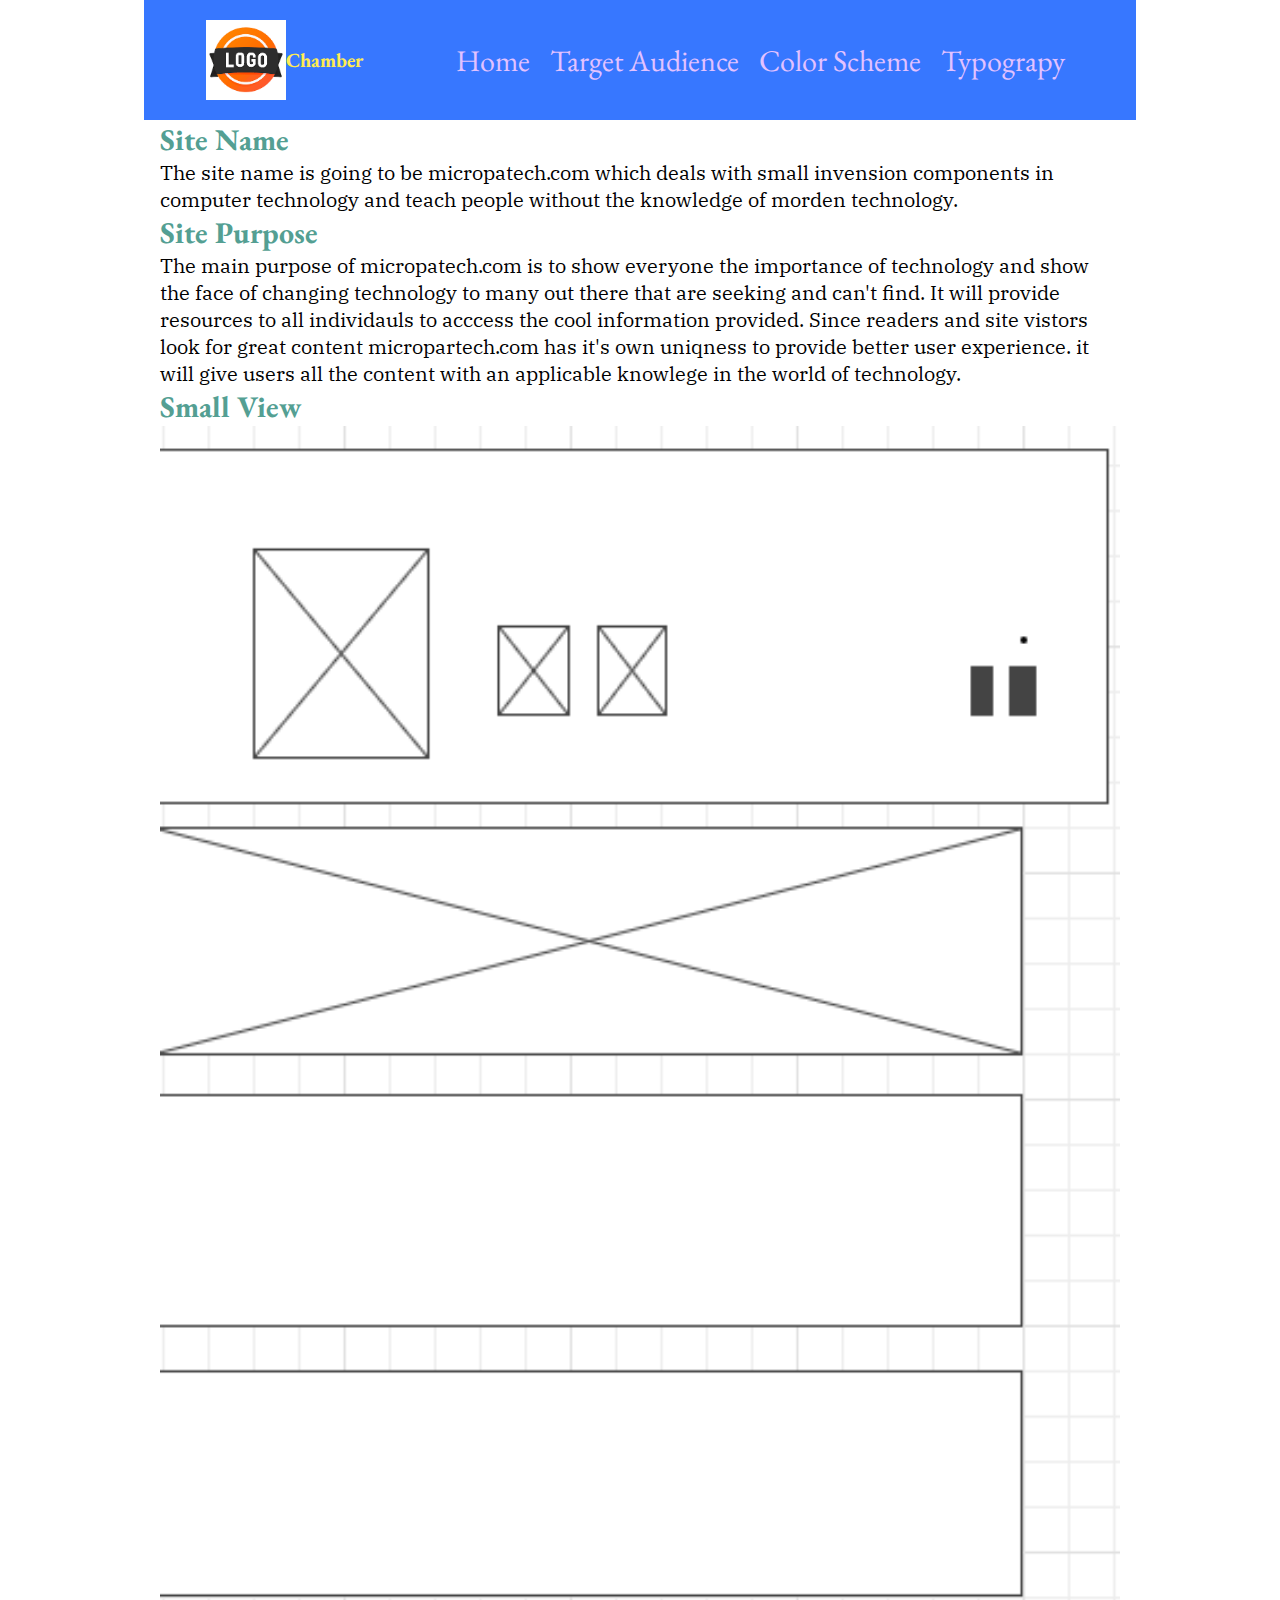
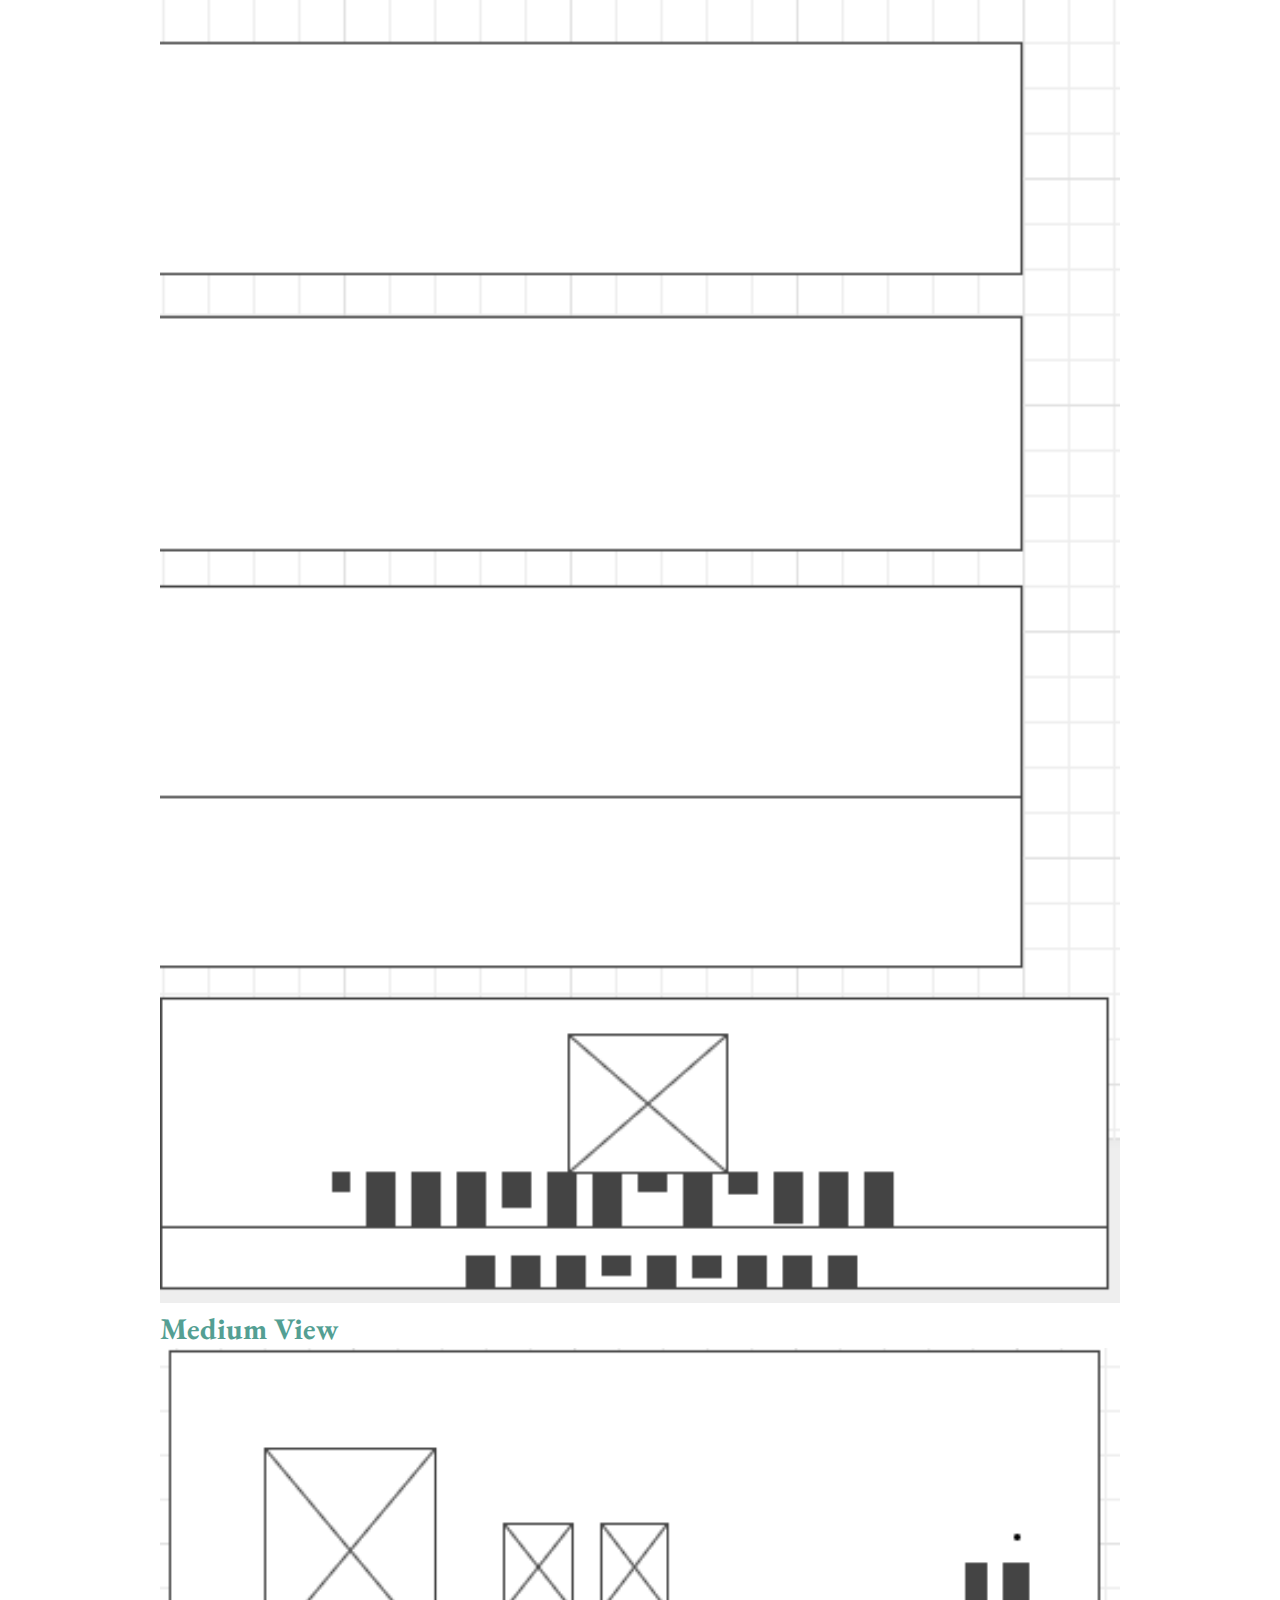
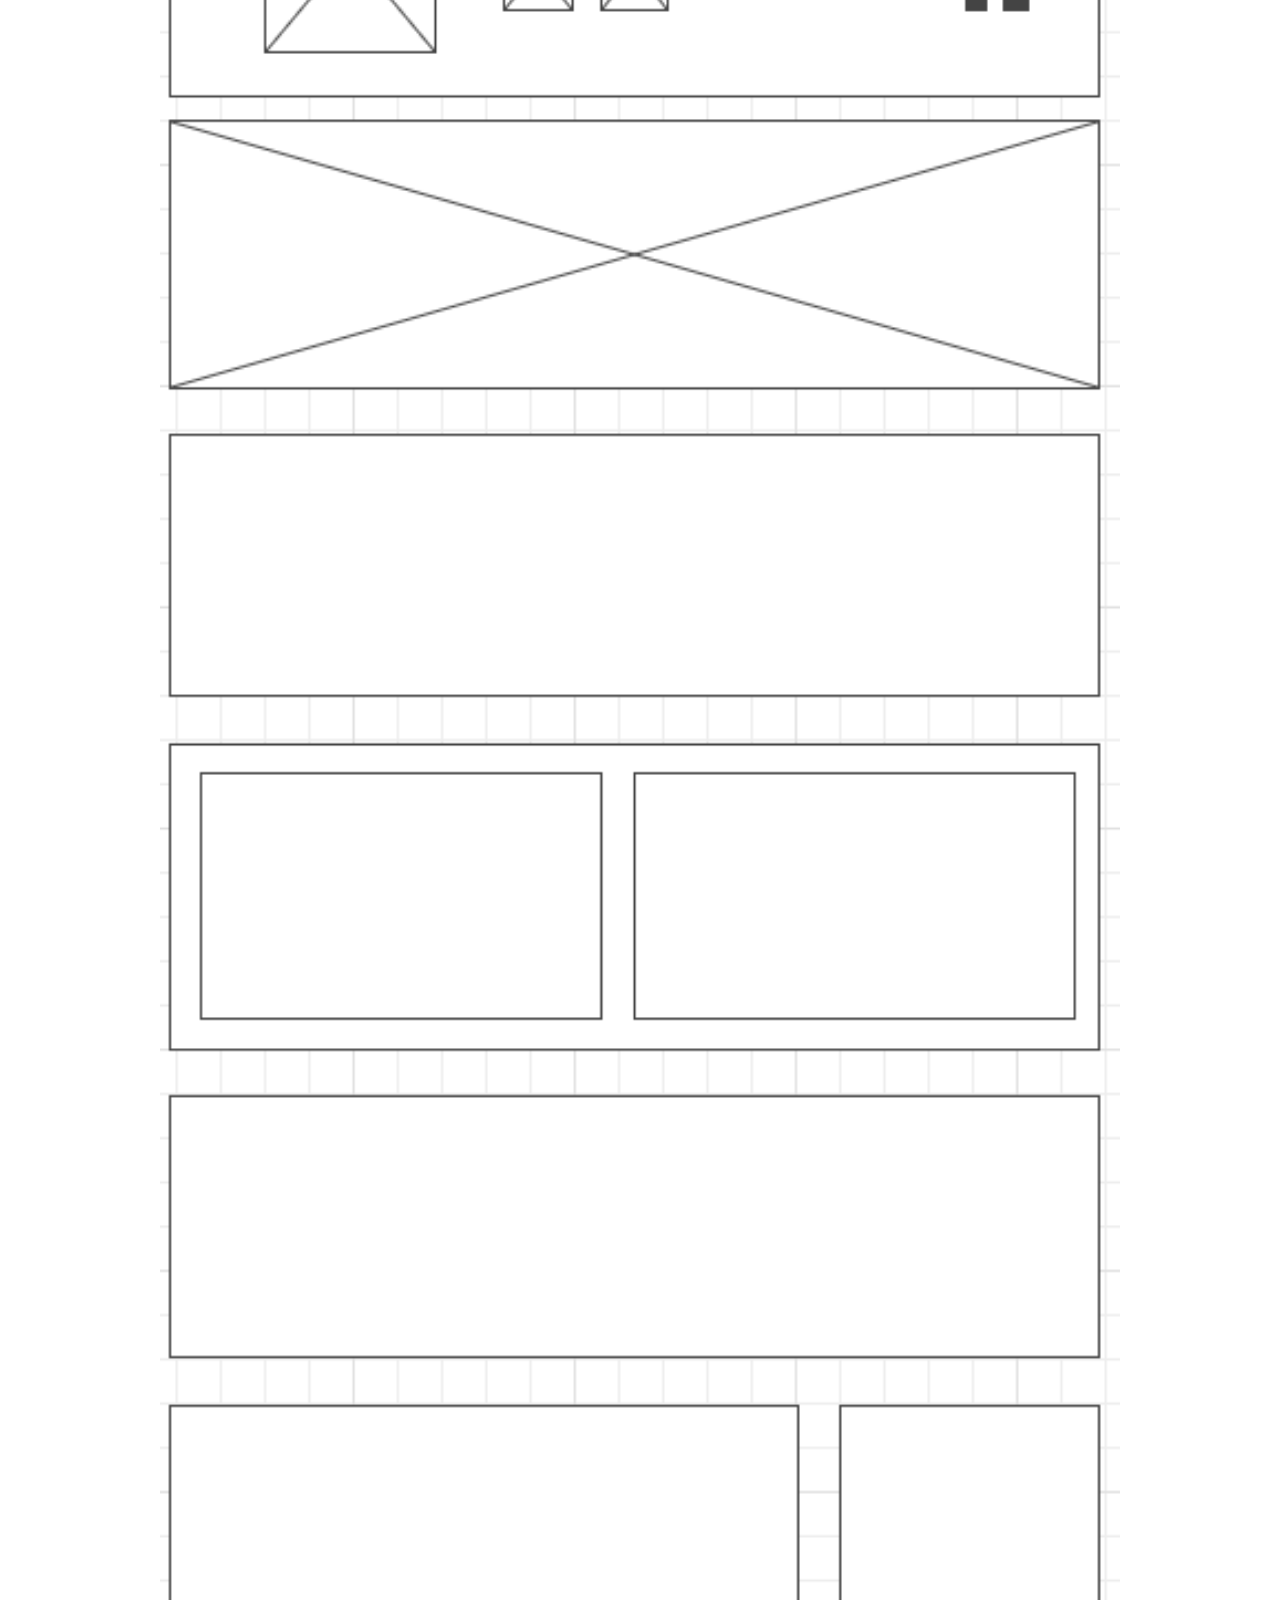
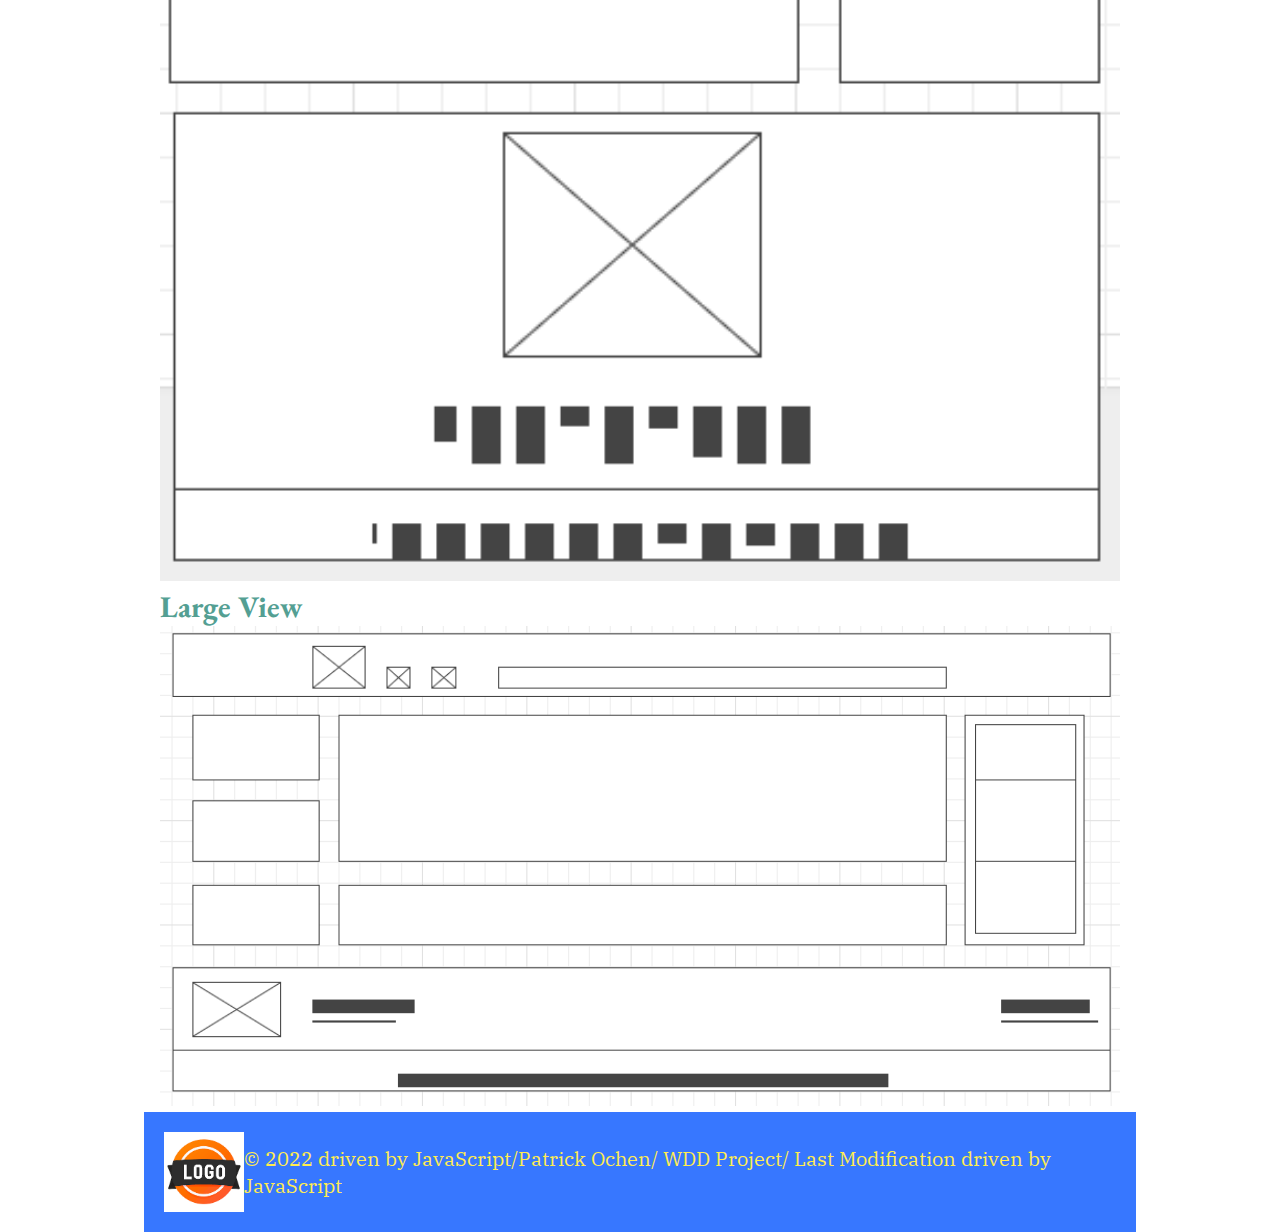
<file: index.html>
<!DOCTYPE html>
<html lang="en">
  <head>
    <meta charset="UTF-8" />
    <meta name="viewport" content="width=device-width, initial-scale=1.0" />
    <link rel="stylesheet" href="css/large.css">
    <link rel="stylesheet" href="css/medium.css">
    <link rel="stylesheet" href="css/small.css">



    <link href="https://fonts.googleapis.com/css2?family=EB+Garamond&display=swap" rel="stylesheet">
    <link href="https://fonts.googleapis.com/css2?family=IBM+Plex+Serif:wght@300&display=swap" rel="stylesheet">
    <title>Site Plan</title>
  </head>
  
    <header class="header">

      <section class="logo">
      <img src="images/logo.png" alt=" logo" />
      <h1>Chamber</h1>

    </section>

      <nav>
        <ul class="list">
          <li><a href="index.html">Home</a></li>
          <li><a href="target_audience.html">Target Audience</a></li>
          <li><a href="color_scheme.html">Color Scheme</a></li>
          <li><a href="typography.html">Typograpy</a></li>
        </ul>
      </nav>

    </header>
    <body>
    <main>

      <section>
        <h2>Site Name</h2>
        <p>
          The site name is going to be micropatech.com which deals with small
          invension components in computer technology and teach people without
          the knowledge of morden technology.
        </p>
      </section>

      <section>
      <h2>Site Purpose</h2>
      <p>
        The main purpose of micropatech.com is to show everyone the importance
        of technology and show the face of changing technology to many out there
        that are seeking and can't find. It will provide resources to all
        individauls to acccess the cool information provided.
        Since readers and site vistors look for great content micropartech.com
        has it's own uniqness to provide better user experience. it will give
        users all the content with an applicable knowlege in the world of
        technology.
      </p>
      </section>
      <section>
      <h2>Small View</h2>
      <picture>
       <img src="images/wireframesmallview.png" alt="screenshots">
      </picture>
      <picture>
      <h2>Medium View</h2>
       <img src="images/wireframemediumview.png" alt="screenshots">
      </picture>
      <picture>
      <h2>Large View</h2>
       <img src="images/wireframelargeview.png" atl ="screenshots">
      </picture>

      </section>
    </main>

   <footer>

<section class="footer">
  <img src="images/logo.png" alt="logo">
  <P>&copy; 2022 driven by JavaScript/Patrick Ochen/ WDD Project/ Last Modification driven by JavaScript</P>
</section>

   </footer>
  </body>
</html>
</file>
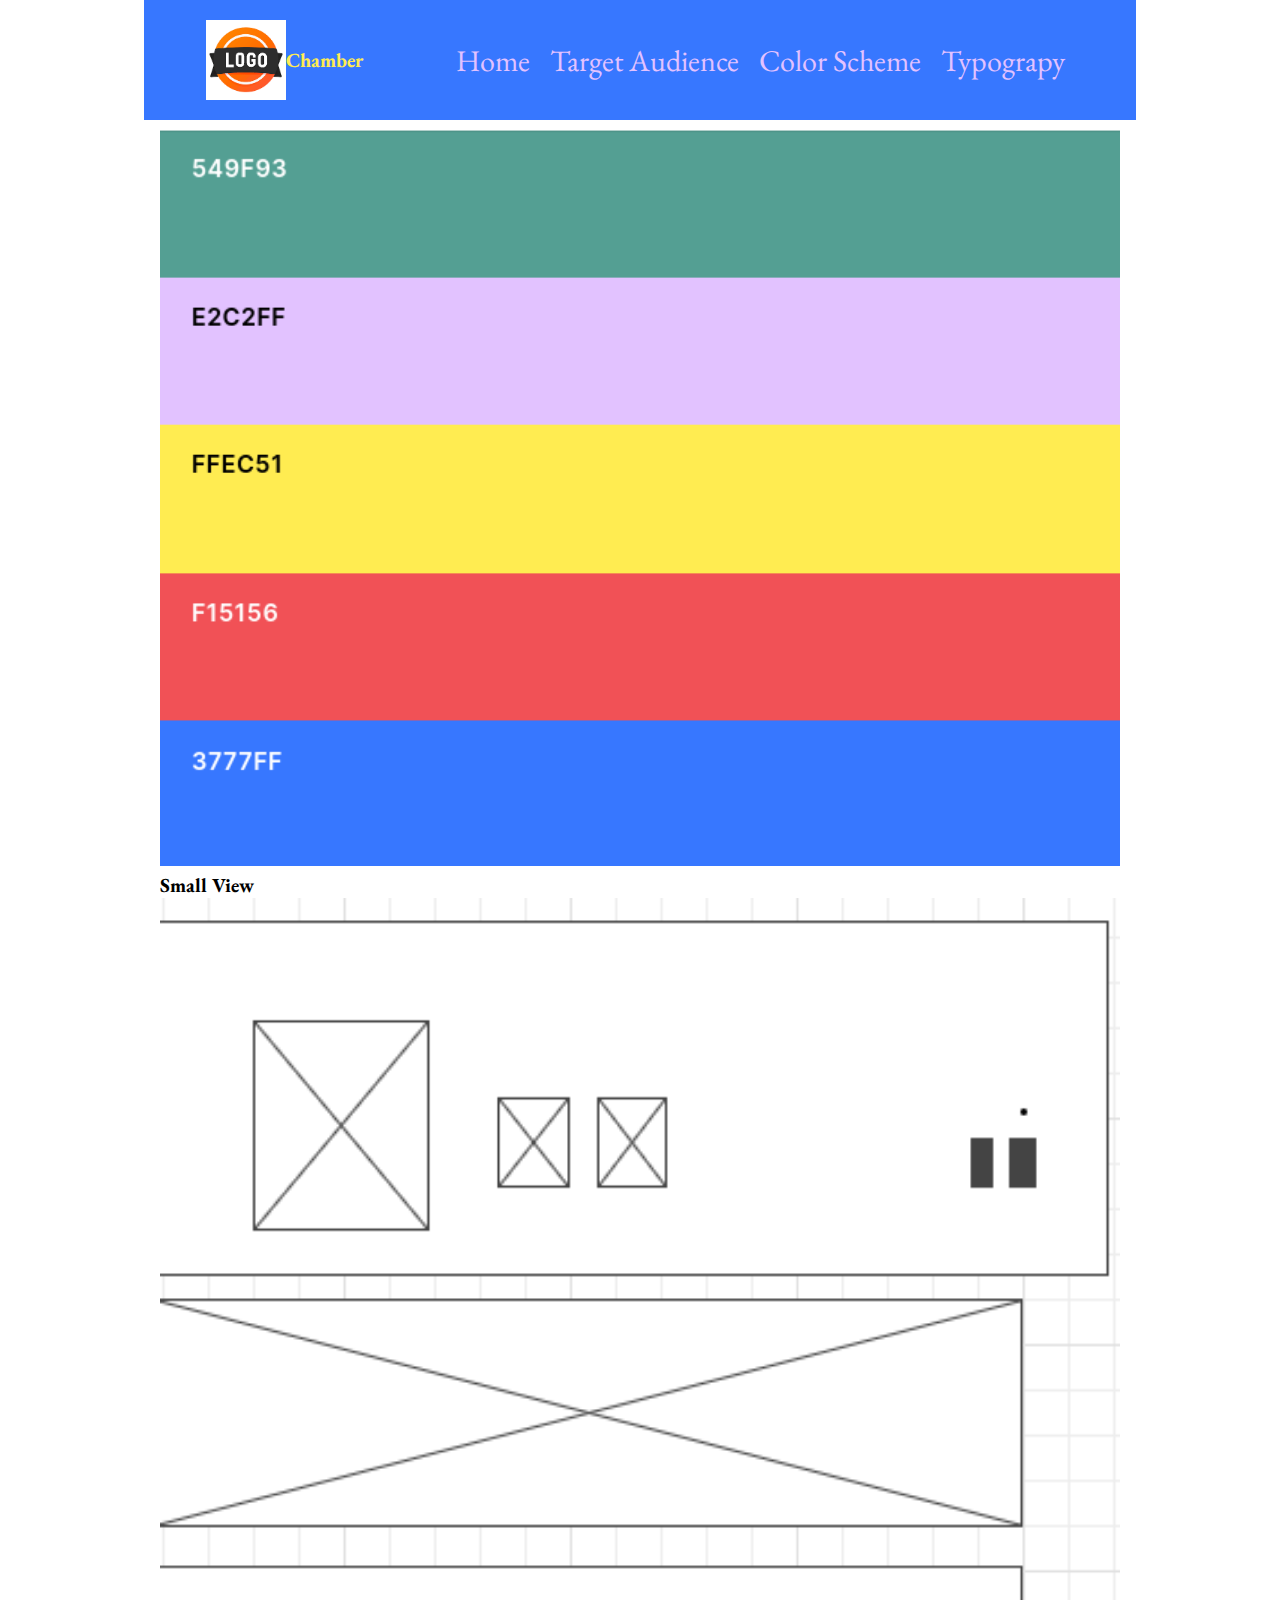
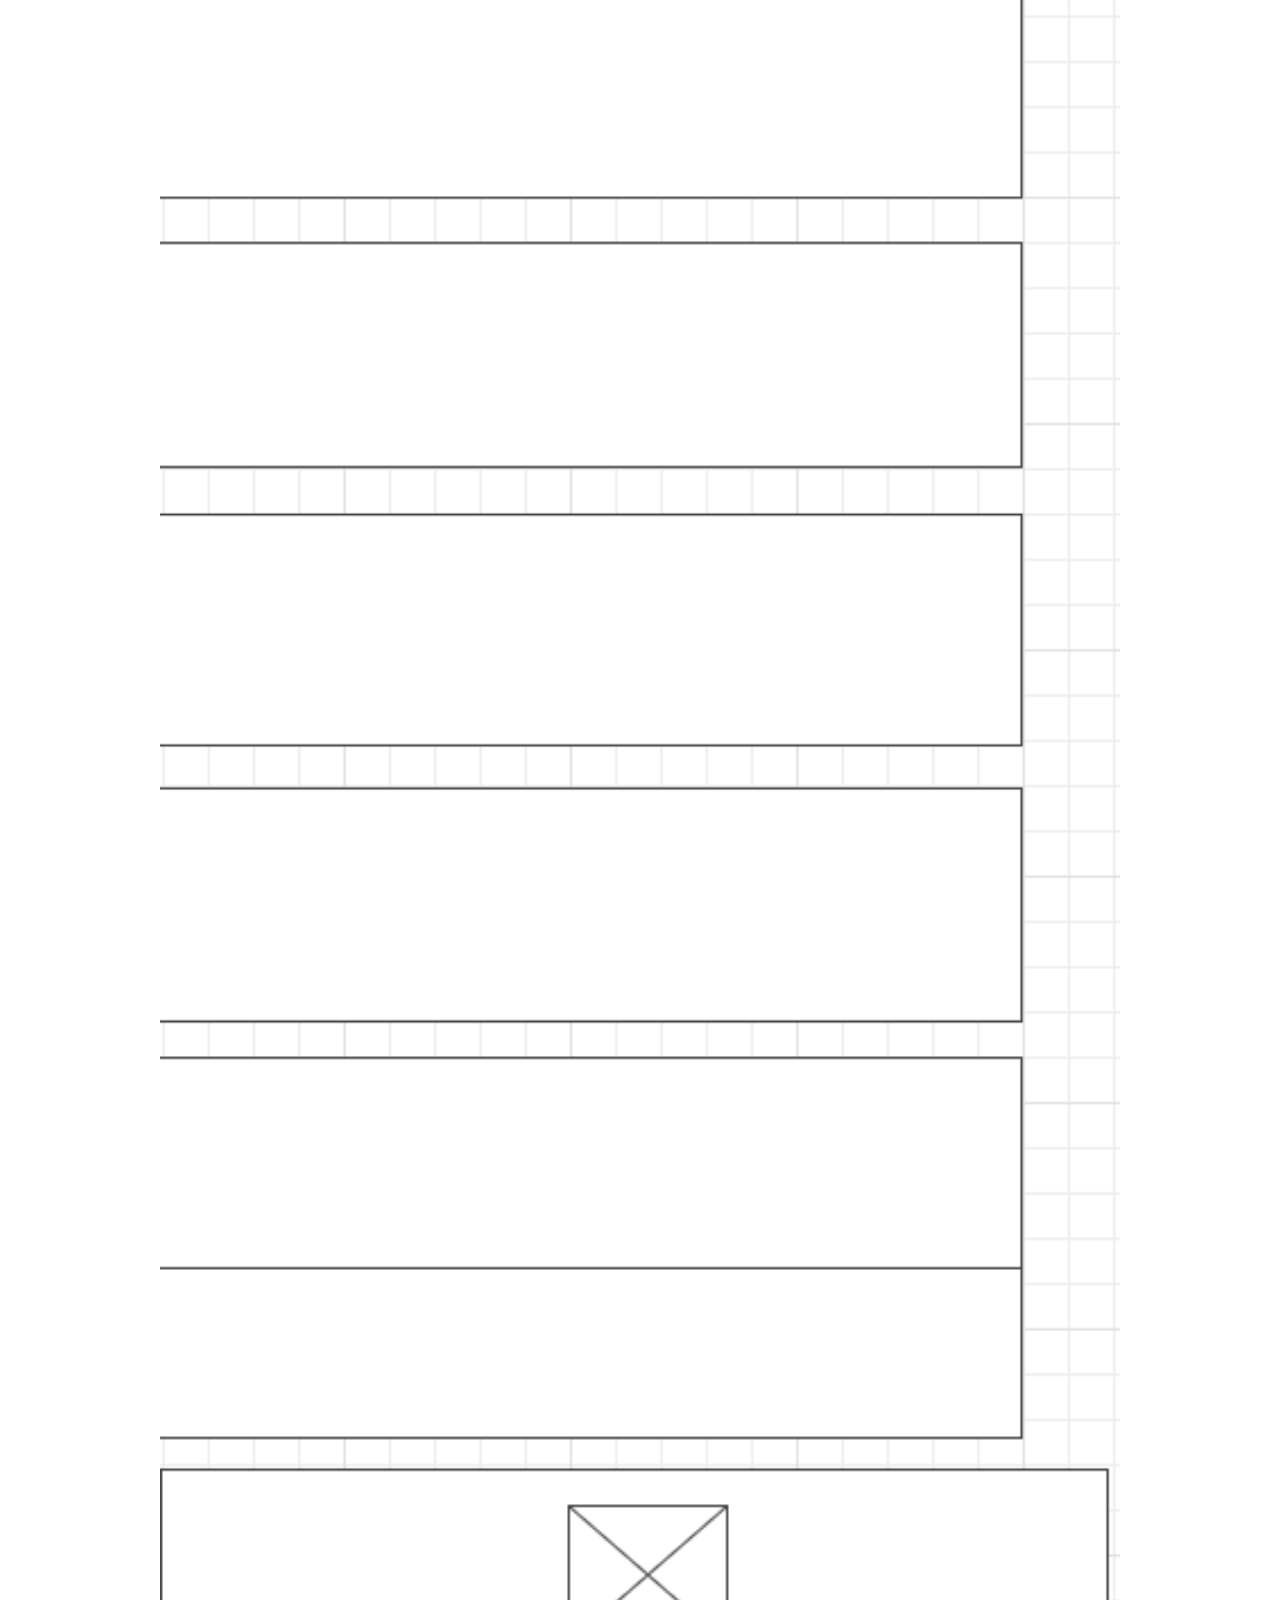
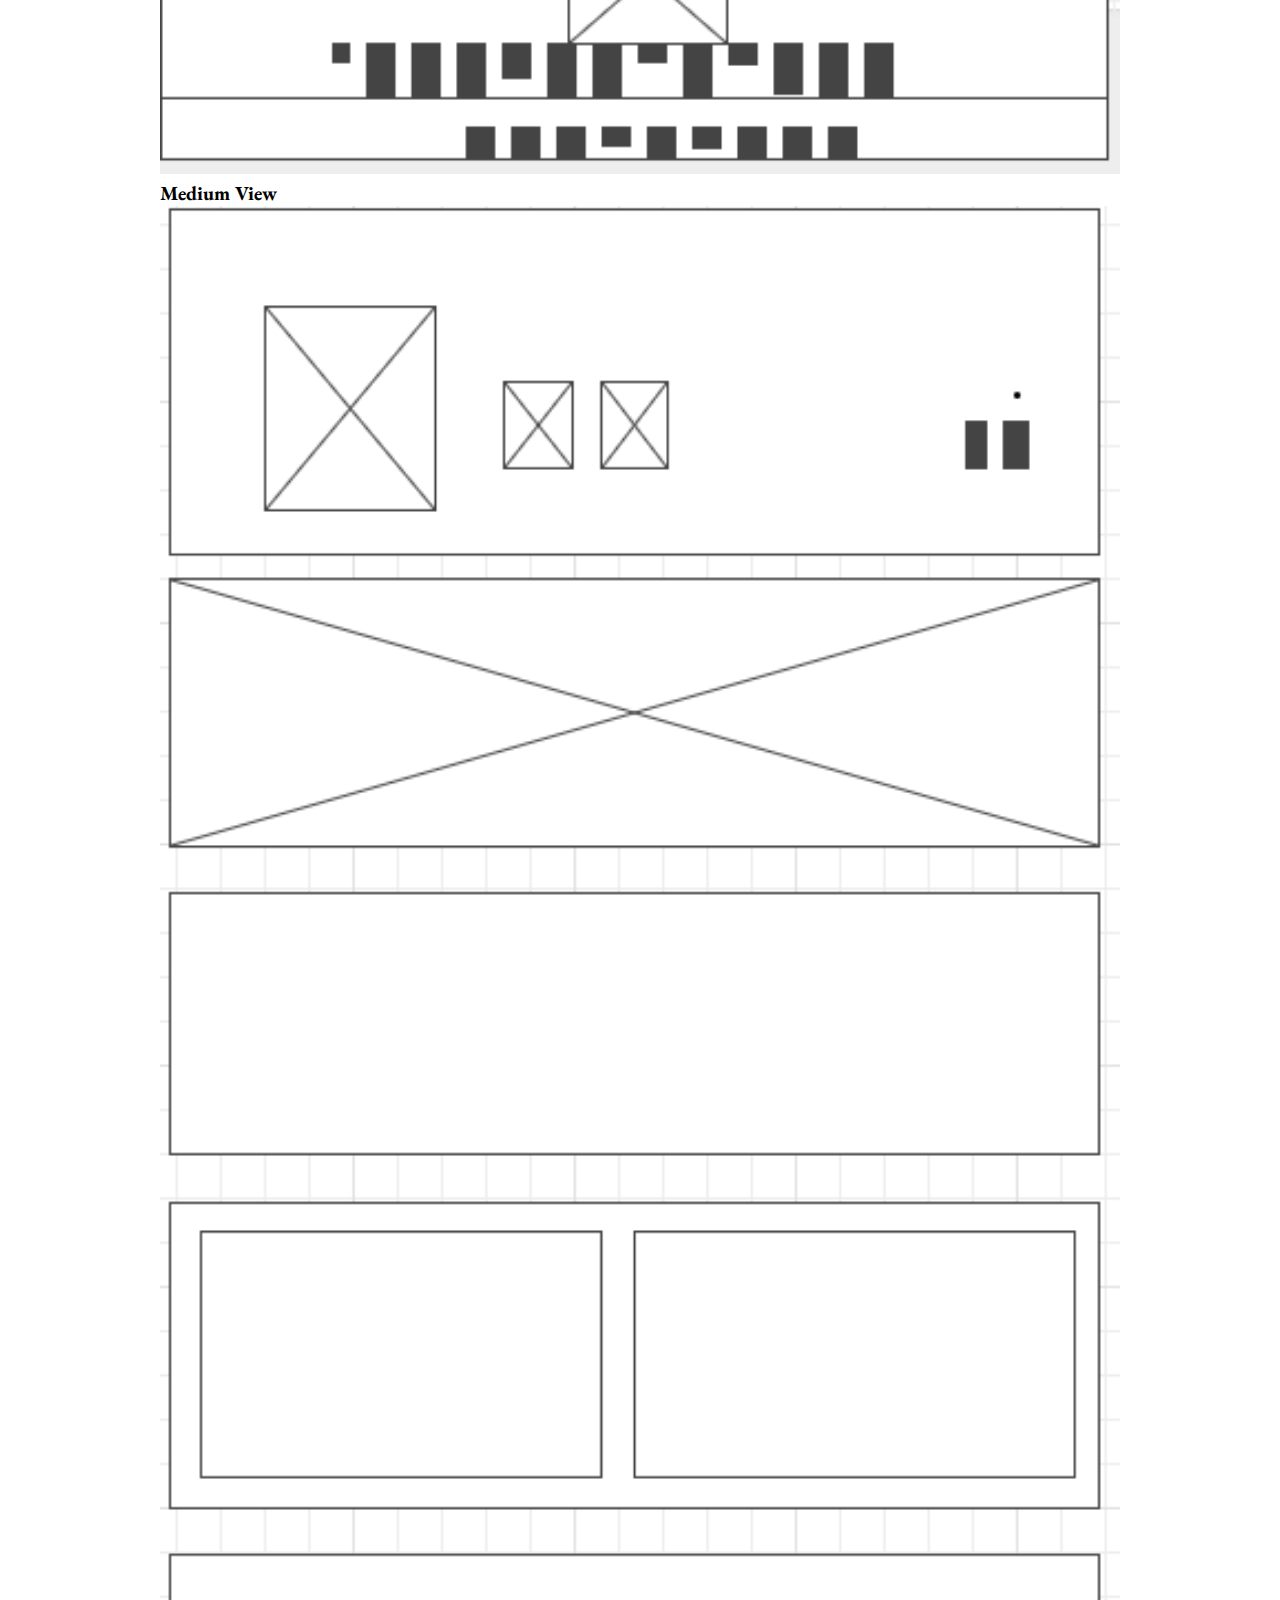
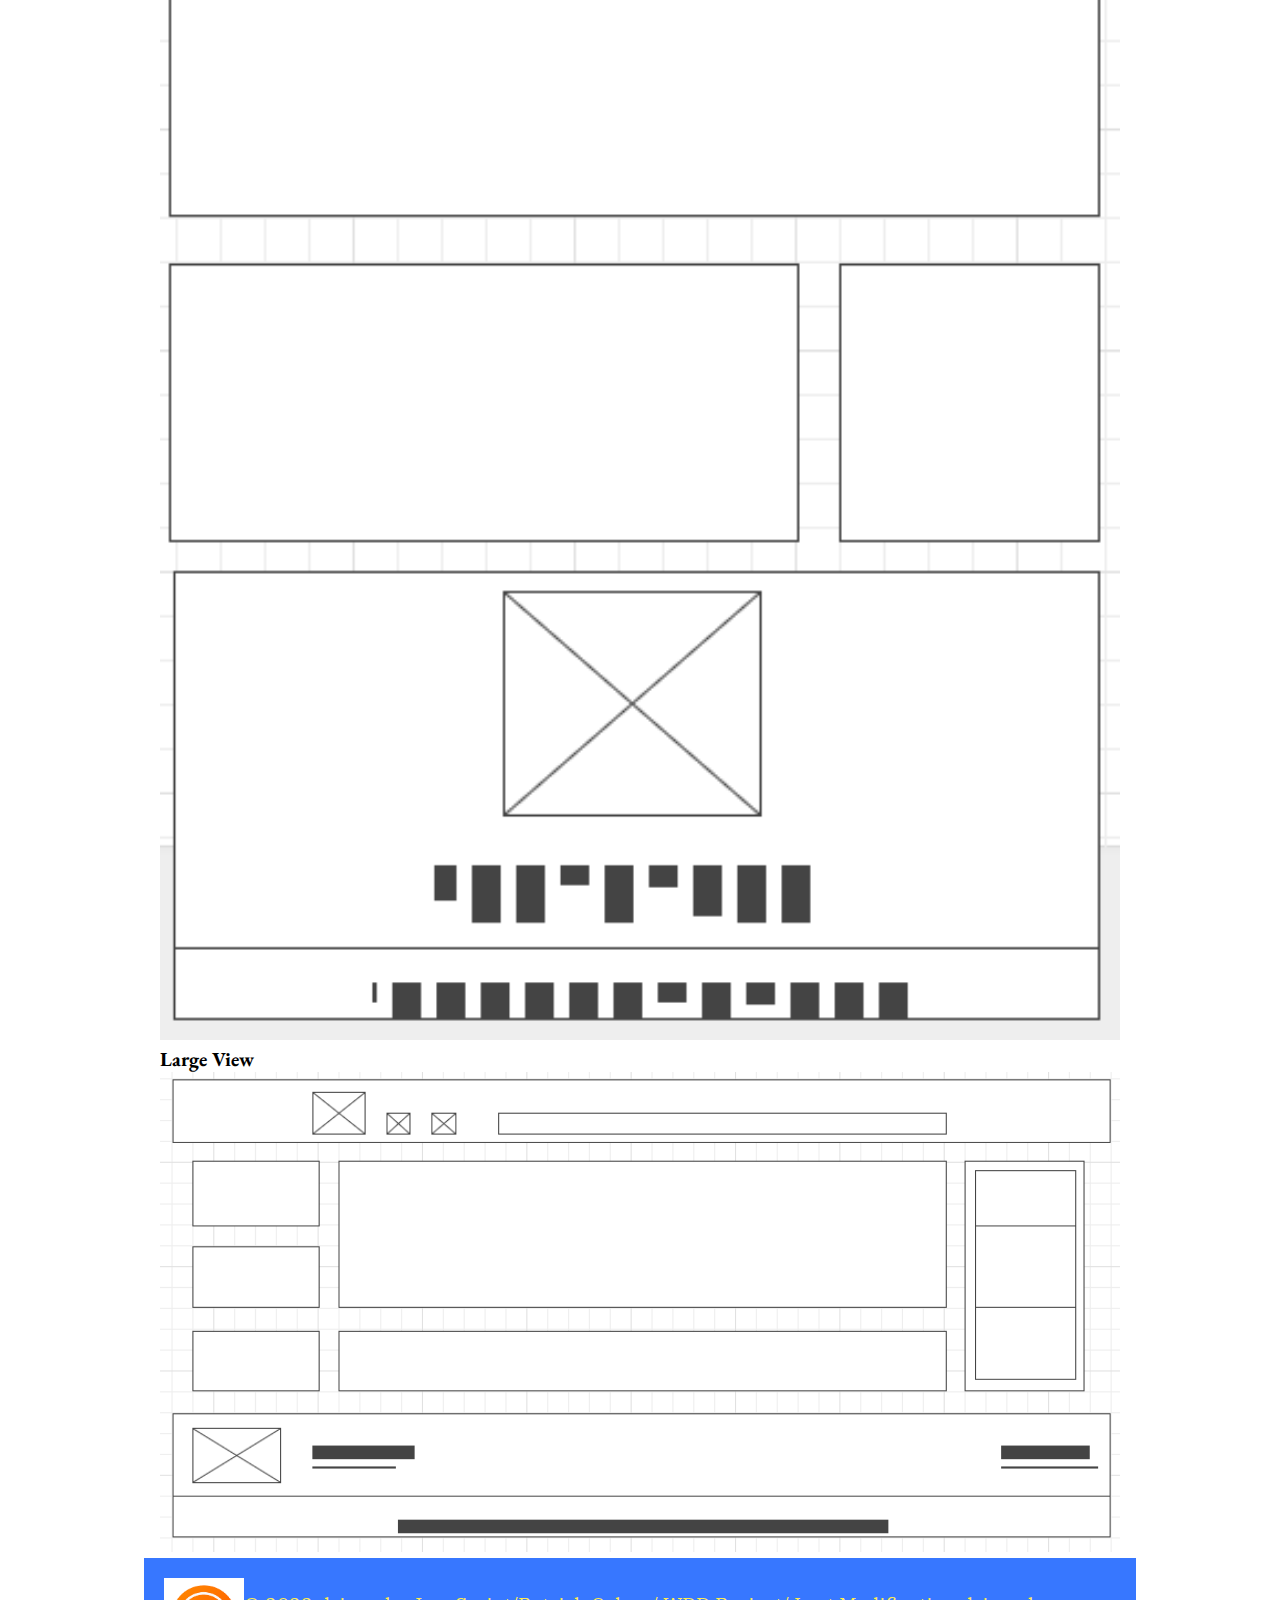
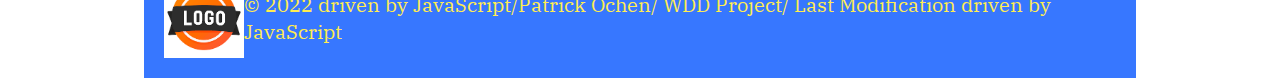
<file: color_scheme.html>
<!DOCTYPE html>
<html lang="en">
  <head>
    <meta charset="UTF-8" />
    <meta name="viewport" content="width=device-width, initial-scale=1.0" />
    <link rel="stylesheet" href="css/small.css" />
    <link href="https://fonts.googleapis.com/css2?family=EB+Garamond&display=swap" rel="stylesheet">
    <link href="https://fonts.googleapis.com/css2?family=IBM+Plex+Serif:wght@300&display=swap" rel="stylesheet">
    <title>Site Plan</title>
  </head>
  <body>
  <header class="header">
    <section class="logo">
    <img src="images/logo.png" alt="logo" />
    <h1>Chamber</h1>
  </section>
    <nav>
      <ul class="list">
        <li><a href="index.html">Home</a></li>
        <li><a href="target_audience.html">Target Audience</a></li>
        <li><a href="color_scheme.html">Color Scheme</a></li>
        <li><a href="typography.html">Typograpy</a></li>
      </ul>
    </nav>
  </header>

  <main>
    <section>
     <picture>
       <img src="images/palletes.png" alt="color_scheme">
     </picture>
      <picture>
        <h2>Small View</h2>
       <img src="images/wireframesmallview.png" alt="screenshots">
      </picture>
      <picture>
      <h2>Medium View</h2>
       <img src="images/wireframemediumview.png" alt="screenshots">
      </picture>
      <picture>
      <h2>Large View</h2>
       <img src="images/wireframelargeview.png" atl ="screenshots">
      </picture>

      </section>
  </main>
  <footer>
    <section class="footer">
  <img src="images/logo.png" alt="logo">
  <P>&copy; 2022 driven by JavaScript/Patrick Ochen/ WDD Project/ Last Modification driven by JavaScript</P>
</section>
  </footer>
  </body>
</html>
</file>
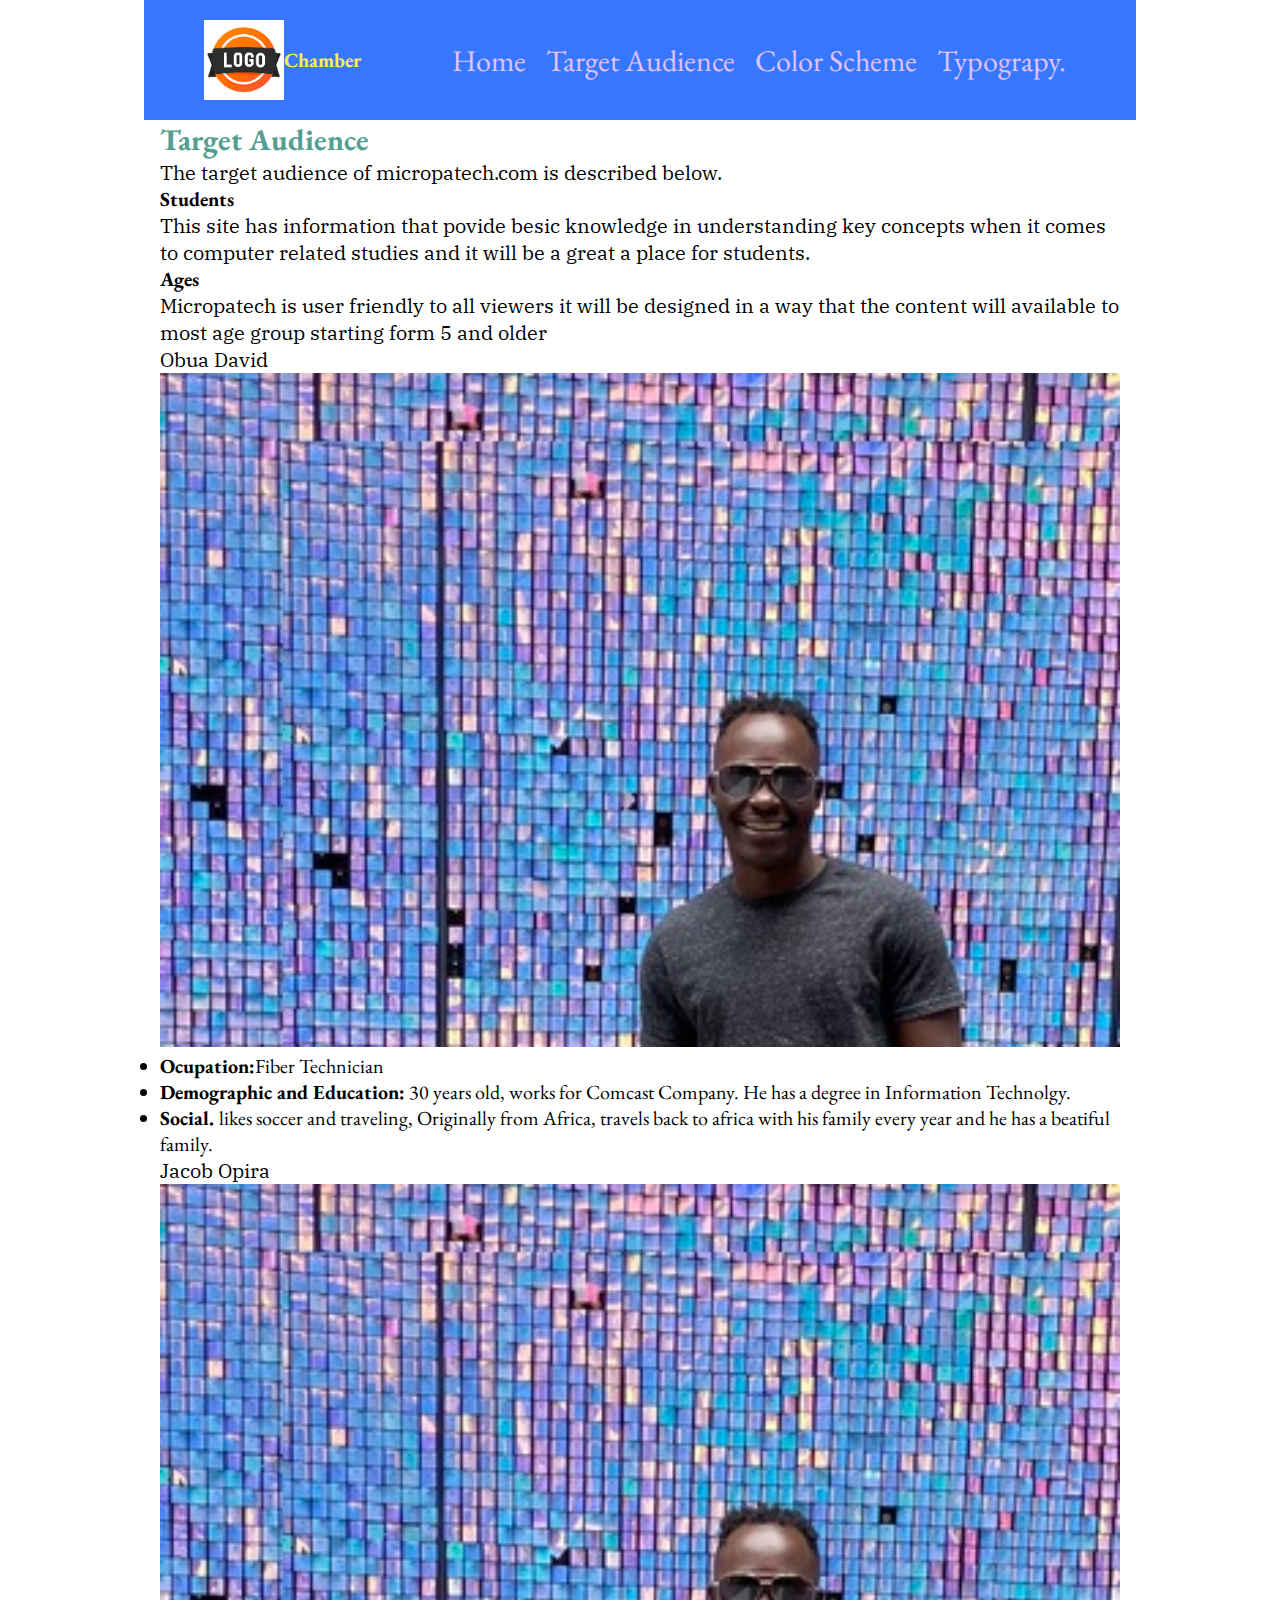
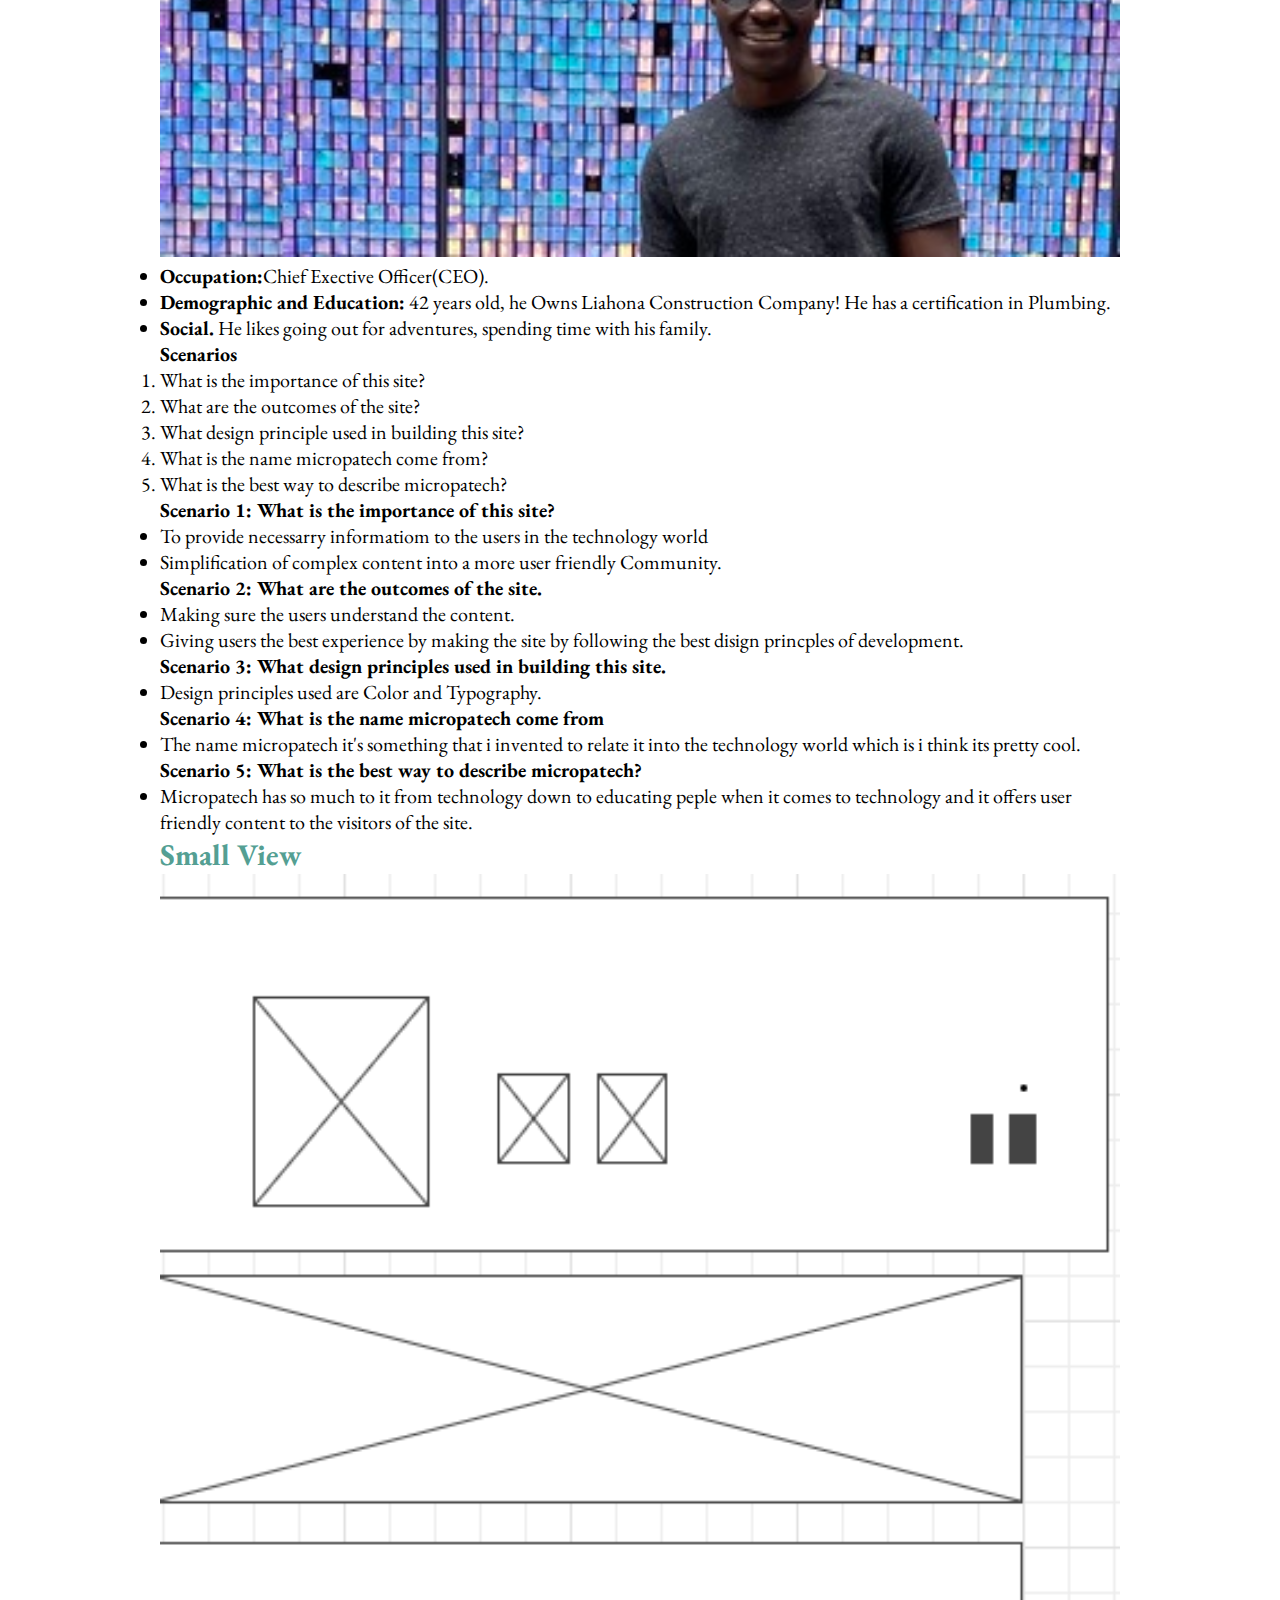
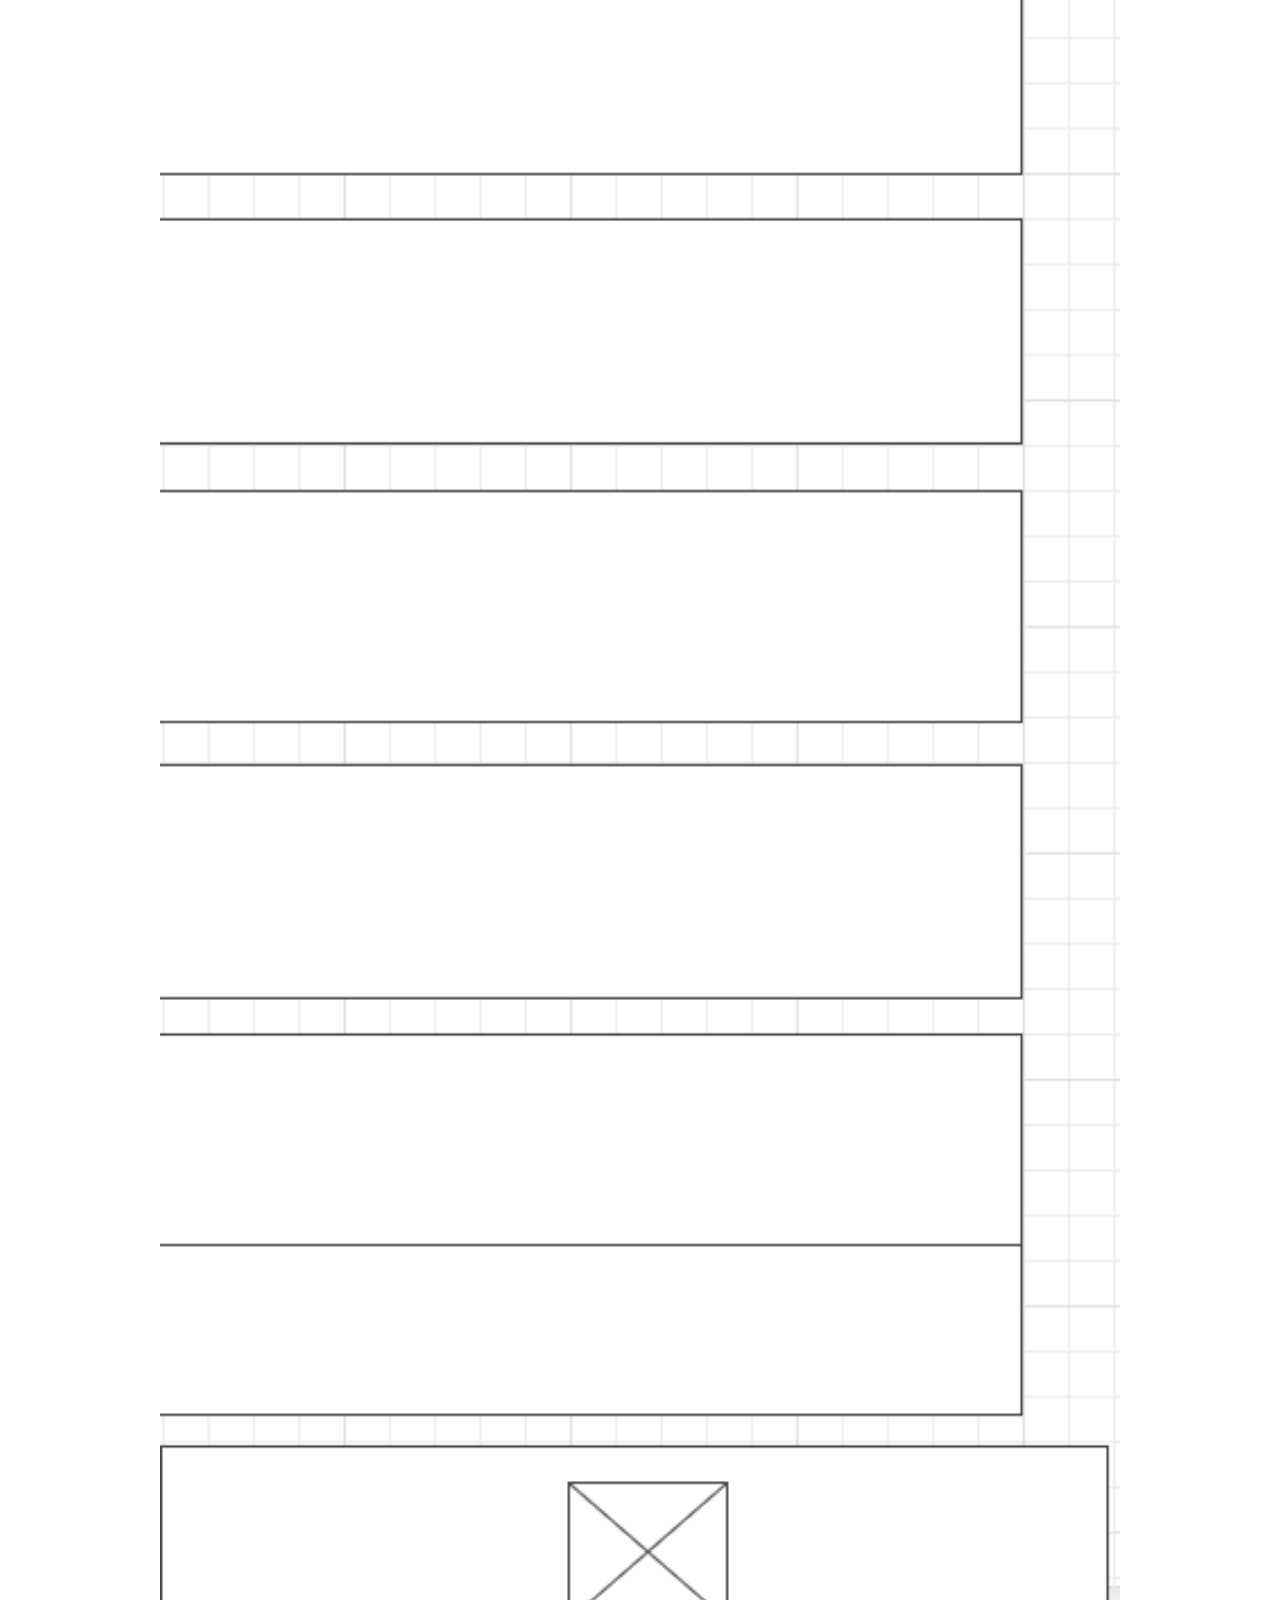
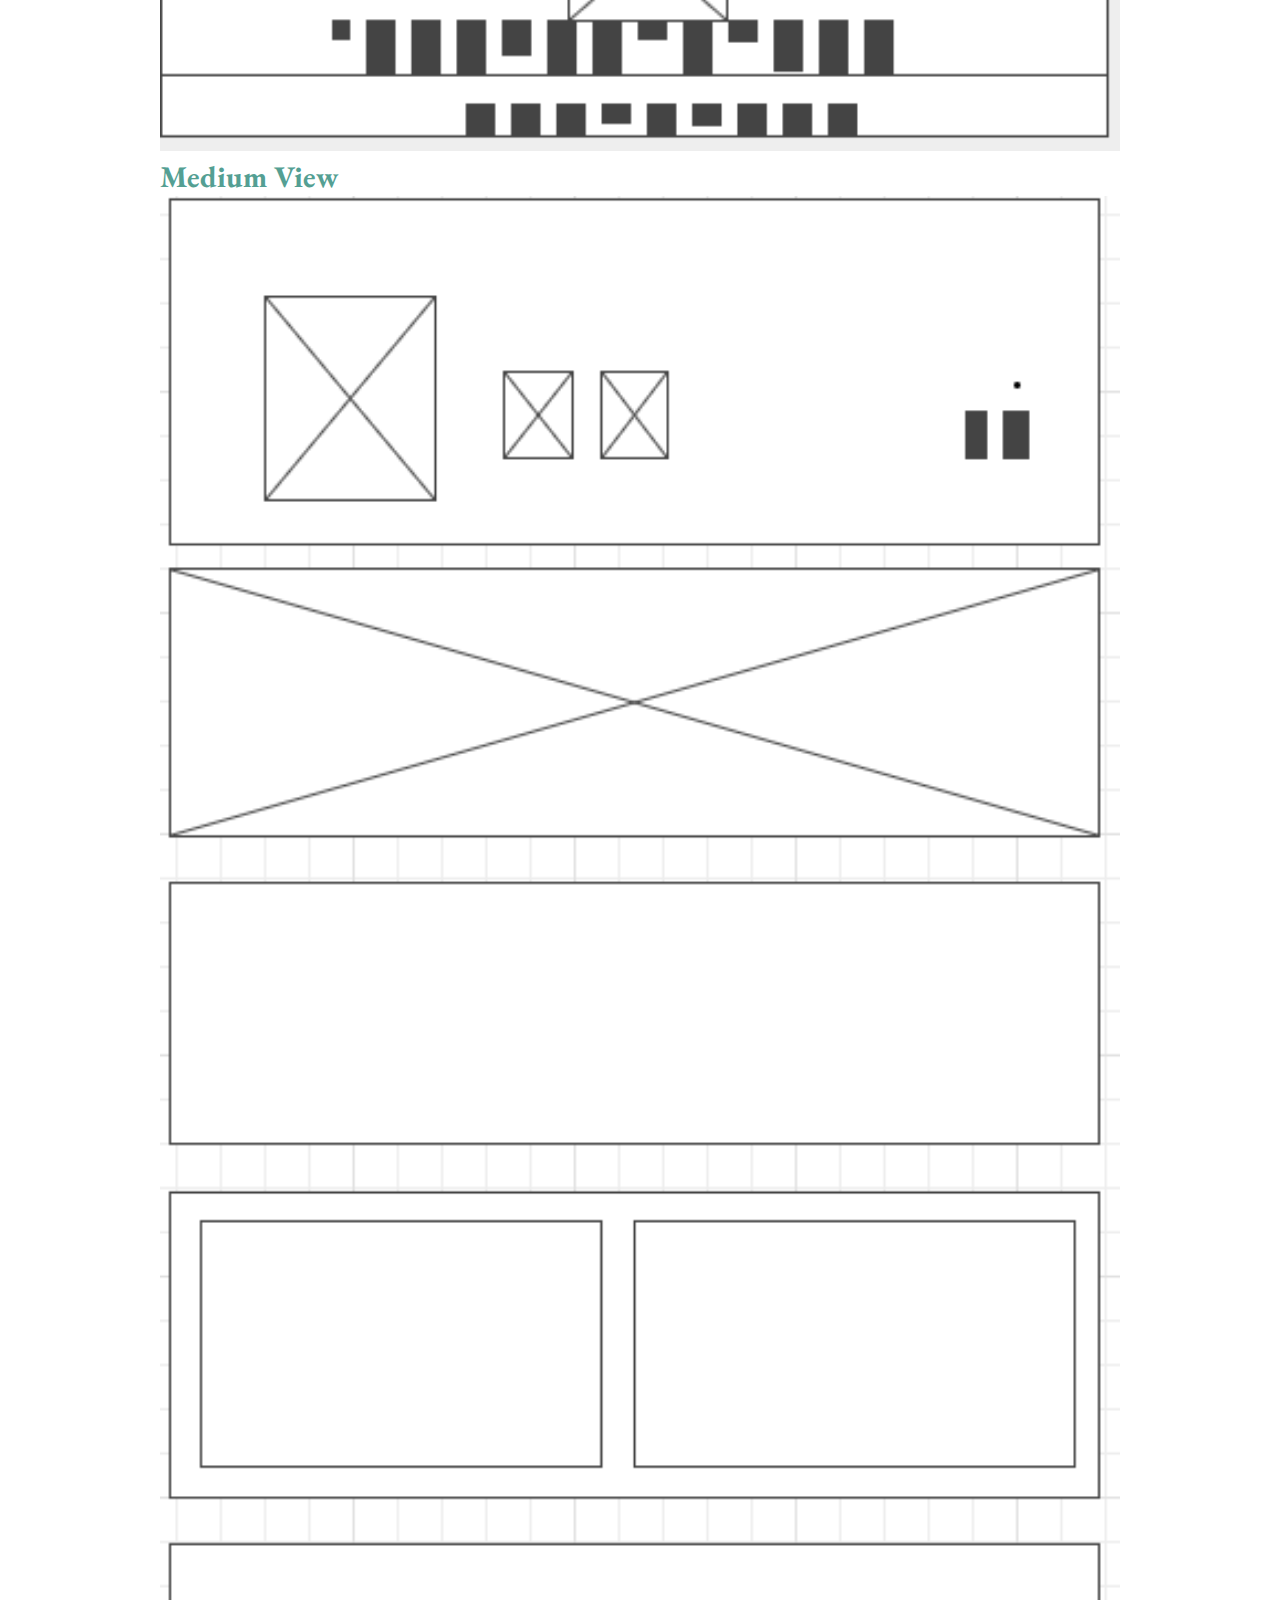
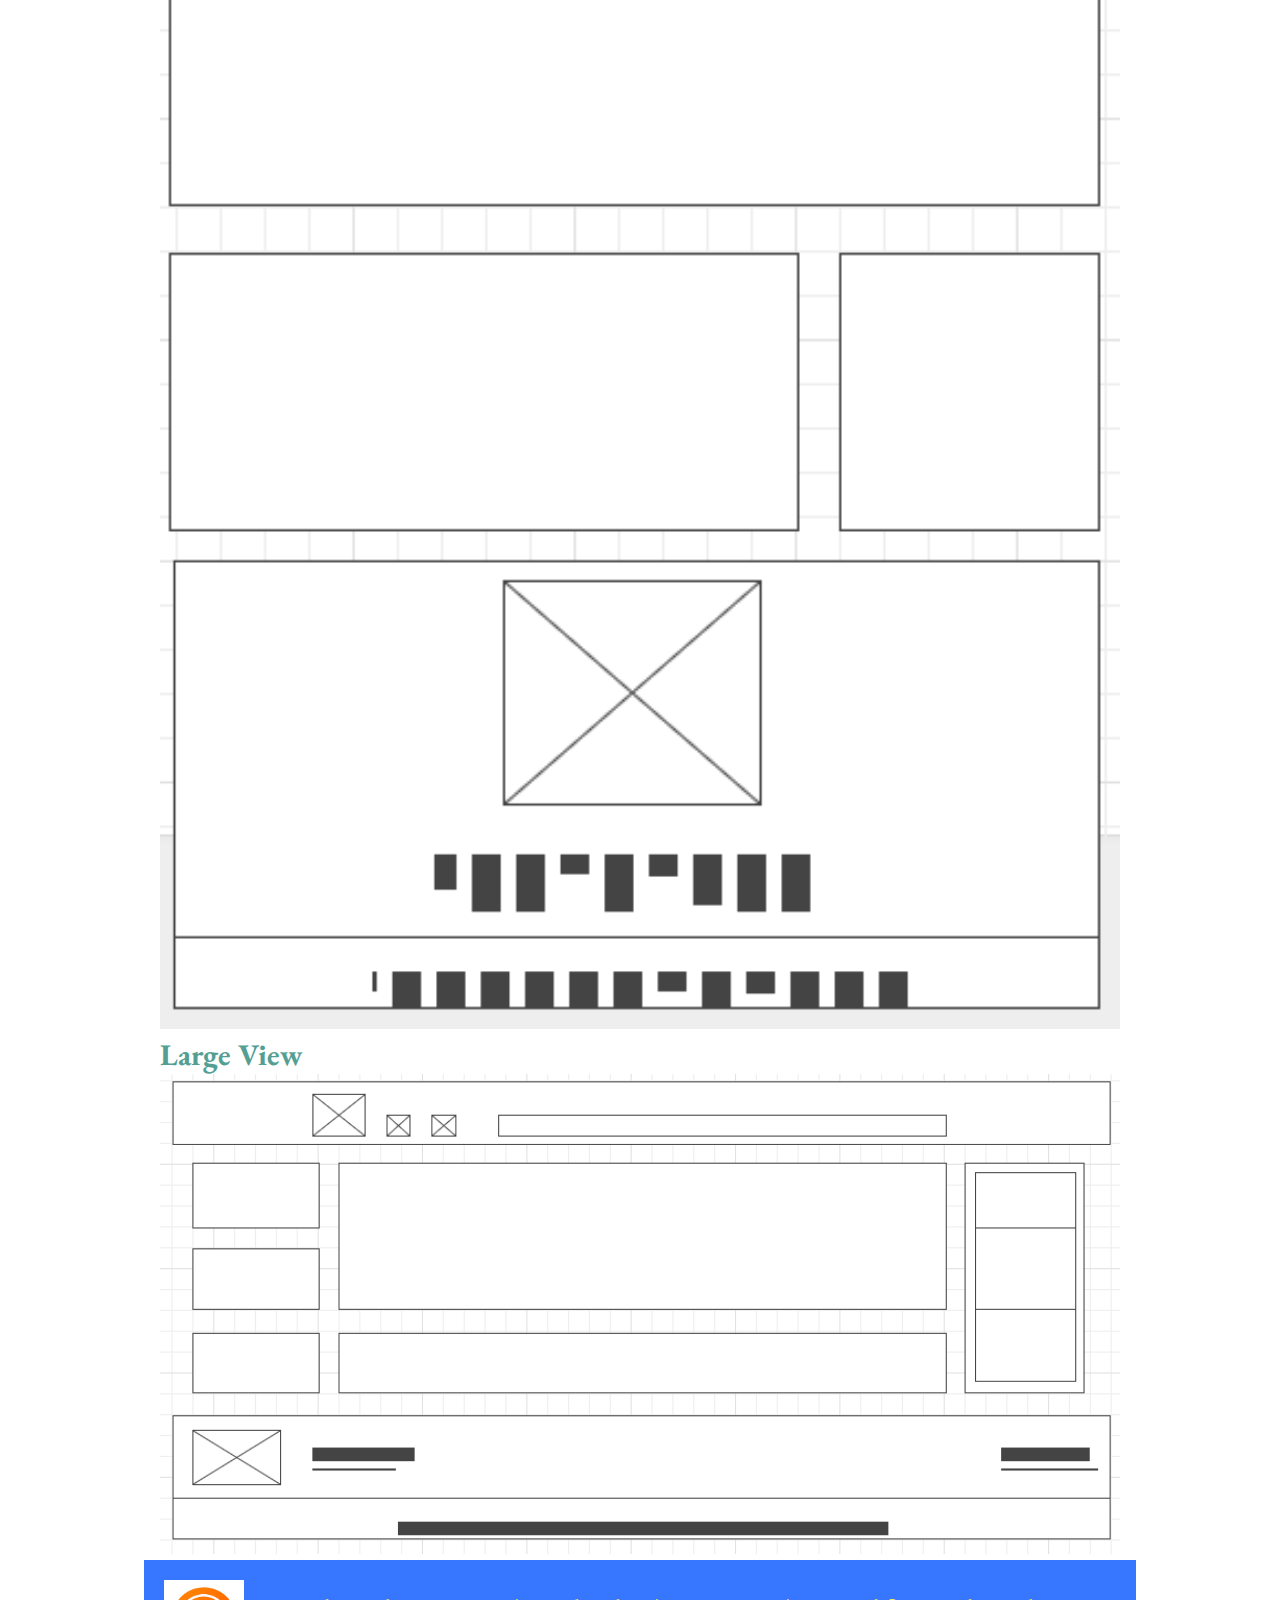
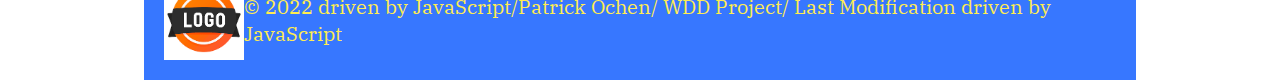
<file: target_audience.html>
<!DOCTYPE html>
<html lang="en">
  <head>
    <meta charset="UTF-8" />
    <meta name="viewport" content="width=device-width, initial-scale=1.0" />
    <link rel="stylesheet" href="css/large.css">
    <link rel="stylesheet" href="css/medium.css">
    <link rel="stylesheet" href="css/small.css">
    <link href="https://fonts.googleapis.com/css2?family=EB+Garamond&display=swap" rel="stylesheet">
    <link href="https://fonts.googleapis.com/css2?family=IBM+Plex+Serif:wght@300&display=swap" rel="stylesheet">
    <title>Site Plan</title>
  </head>

  <header class="header">

    <section class="logo">
    <img src="images/logo.png" alt="logo" />
    <h1>Chamber</h1>
  </section>

    <nav>
      <ul class="list">
        <li><a href="index.html">Home</a></li>
        <li><a href="target_audience.html">Target Audience</a></li>
        <li><a href="color_scheme.html">Color Scheme</a></li>
        <li><a href="typography.html">Typograpy.</a></li>
      </ul>
    </nav>

  </header>
  <body>
    <main>
      <section>
        <h2>Target Audience</h2>
        <p>The target audience of micropatech.com is described below.</p>

        <h3>Students</h3>
        <p>
          This site has information that povide besic knowledge in understanding
          key concepts when it comes to computer related studies and it will be
          a great a place for students.
        </p>

        <h3>Ages</h3>
        <p>
          Micropatech is user friendly to all viewers it will be designed in a
          way that the content will available to most age group starting form 5
          and older
        </p>
      </section>

      <section class="section-2">
        <p>Obua David</p>
        <p><img src="images/pat.jpg" alt="someone" /></p>
        <ul>
          <li><b>Ocupation:</b>Fiber Technician</li>
          <li>
            <b>Demographic and Education:</b> 30 years old, works for Comcast
            Company. He has a degree in Information Technolgy.
          </li>
          <li>
            <b>Social. </b> likes soccer and traveling, Originally from Africa,
            travels back to africa with his family every year and he has a
            beatiful family.
          </li>
        </ul>

        <p>Jacob Opira</p>
        <p><img src="images/pat.jpg" alt="someone" /></p>
        <ul>
          <li><b>Occupation:</b>Chief Exective Officer(CEO).</li>
          <li>
            <b>Demographic and Education:</b> 42 years old, he Owns Liahona
            Construction Company! He has a certification in Plumbing.
          </li>
          <li>
            <b>Social.</b> He likes going out for adventures, spending time with
            his family.
          </li>
        </ul>
      </section>

      <section">
        <h3>Scenarios</h3>

        <ol>
          <li>What is the importance of this site?</li>
          <li>What are the outcomes of the site?</li>
          <li>What design principle used in building this site?</li>
          <li>What is the name micropatech come from?</li>
          <li>What is the best way to describe micropatech?</li>
        </ol>

        <h4>Scenario 1: What is the importance of this site?</h4>
        <ul>
          <li>
            To provide necessarry informatiom to the users in the technology
            world
          </li>
          <li>
            Simplification of complex content into a more user friendly
            Community.
          </li>
        </ul>

        <h4>Scenario 2: What are the outcomes of the site.</h4>
        <ul>
          <li>Making sure the users understand the content.</li>
          <li>
            Giving users the best experience by making the site by following the
            best disign princples of development.
          </li>
        </ul>

        <h4>Scenario 3: What design principles used in building this site.</h4>
        <ul>
          <li>Design principles used are Color and Typography.</li>
        </ul>

        <h4>Scenario 4: What is the name micropatech come from</h4>
        <ul>
          <li>
            The name micropatech it's something that i invented to relate it
            into the technology world which is i think its pretty cool.
          </li>
        </ul>

        <h4>Scenario 5: What is the best way to describe micropatech?</h4>
        <ul>
          <li>
            Micropatech has so much to it from technology down to educating
            peple when it comes to technology and it offers user friendly
            content to the visitors of the site.
          </li>
        </ul>

      </section>
      <section>
        <h2>Small View</h2>
        <picture>
         <img src="images/wireframesmallview.png" alt="screenshots">
        </picture>
        <picture>
        <h2>Medium View</h2>
         <img src="images/wireframemediumview.png" alt="screenshots">
        </picture>
        <picture>
        <h2>Large View</h2>
         <img src="images/wireframelargeview.png" atl ="screenshots">
        </picture>
  
        </section>
    </main>

    <footer>

      <section class="footer">
        <img src="images/logo.png" alt="logo">
        <P>&copy; 2022 driven by JavaScript/Patrick Ochen/ WDD Project/ Last Modification driven by JavaScript</P>
      </section>

    </footer>
  </body>
</html>
</file>
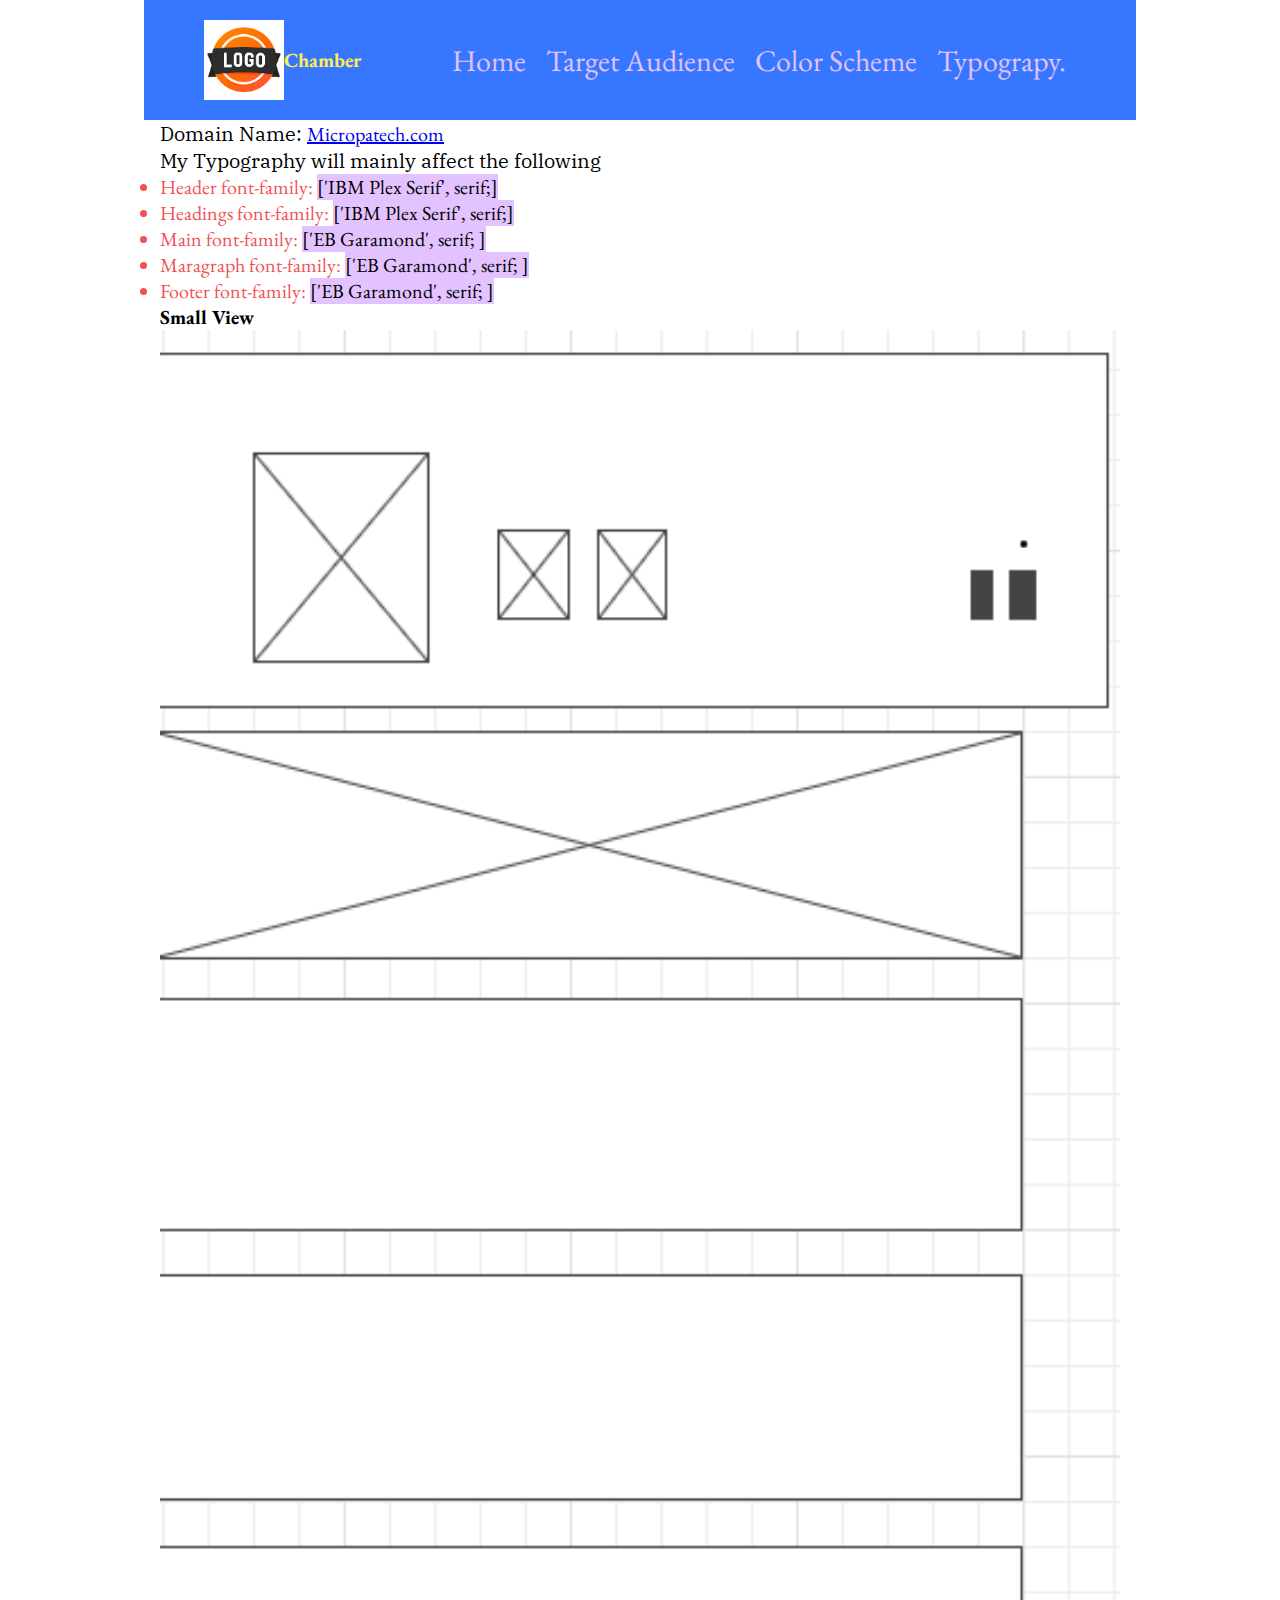
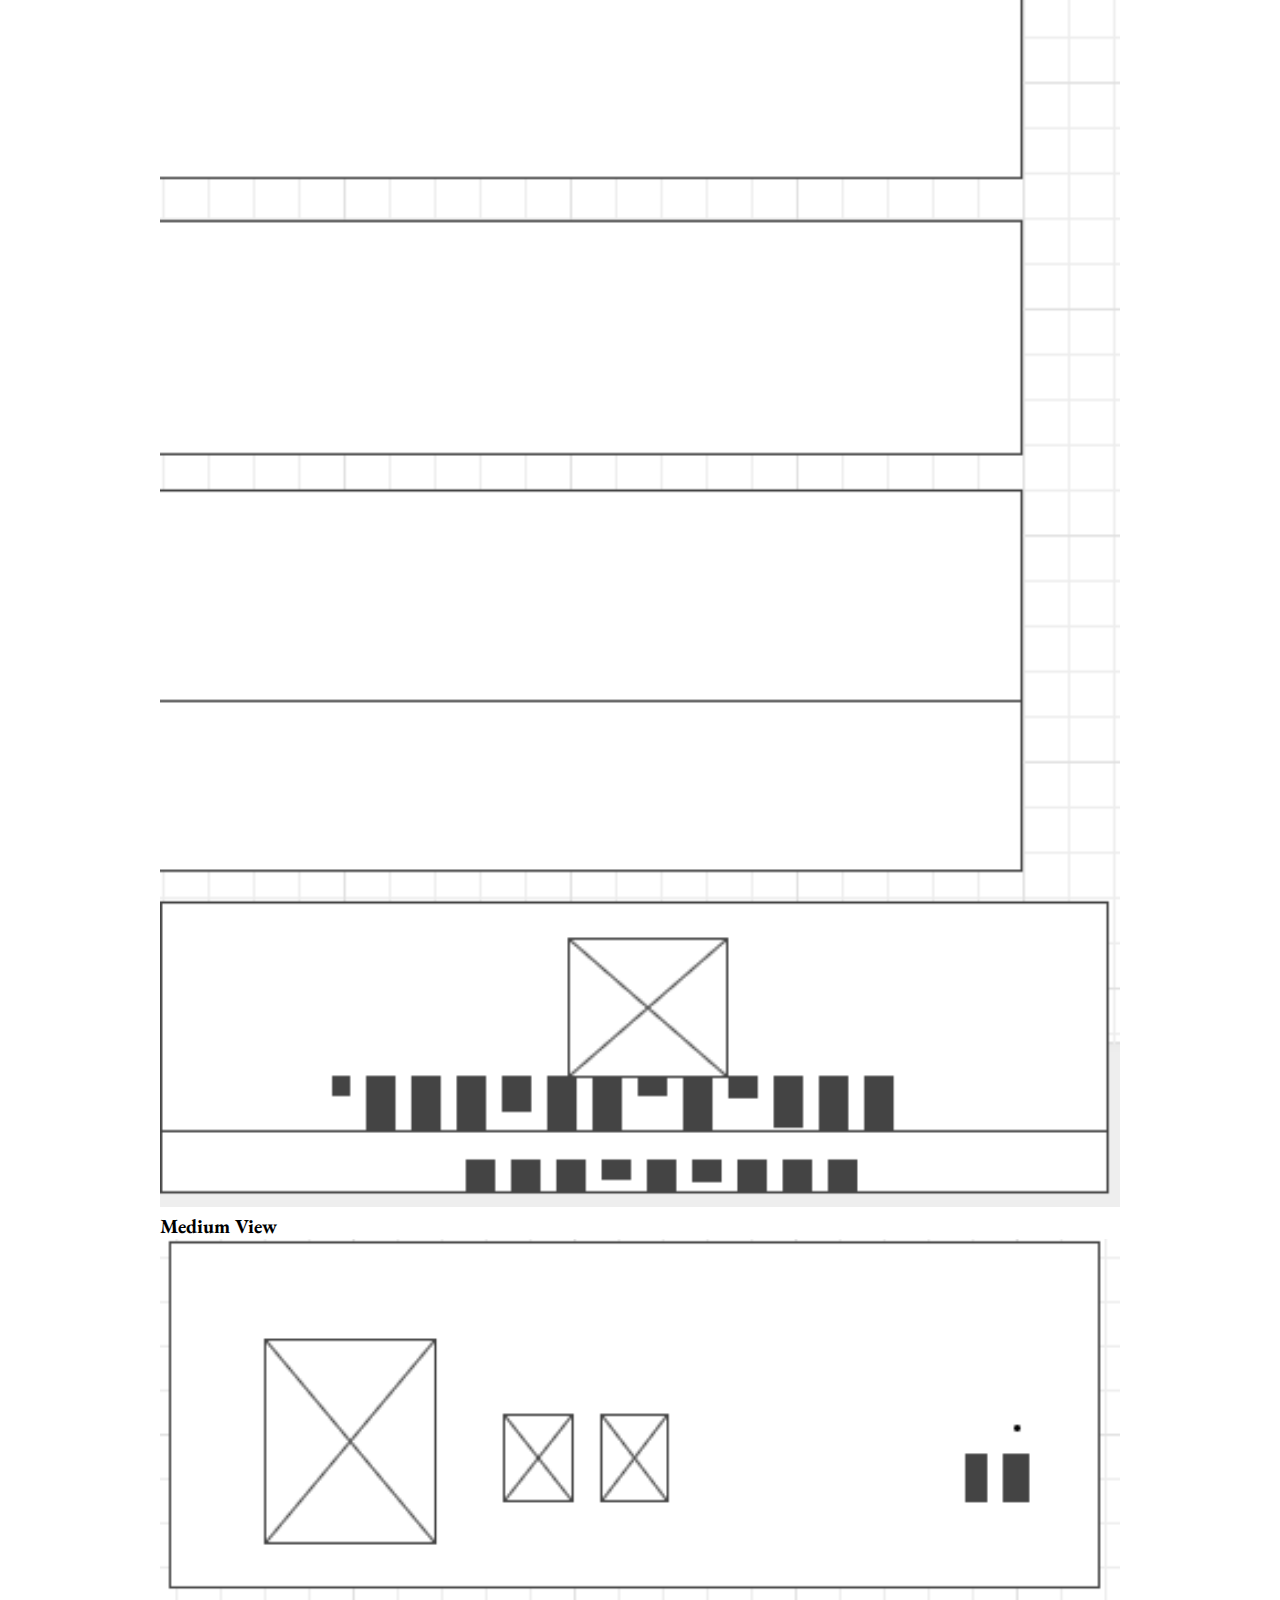
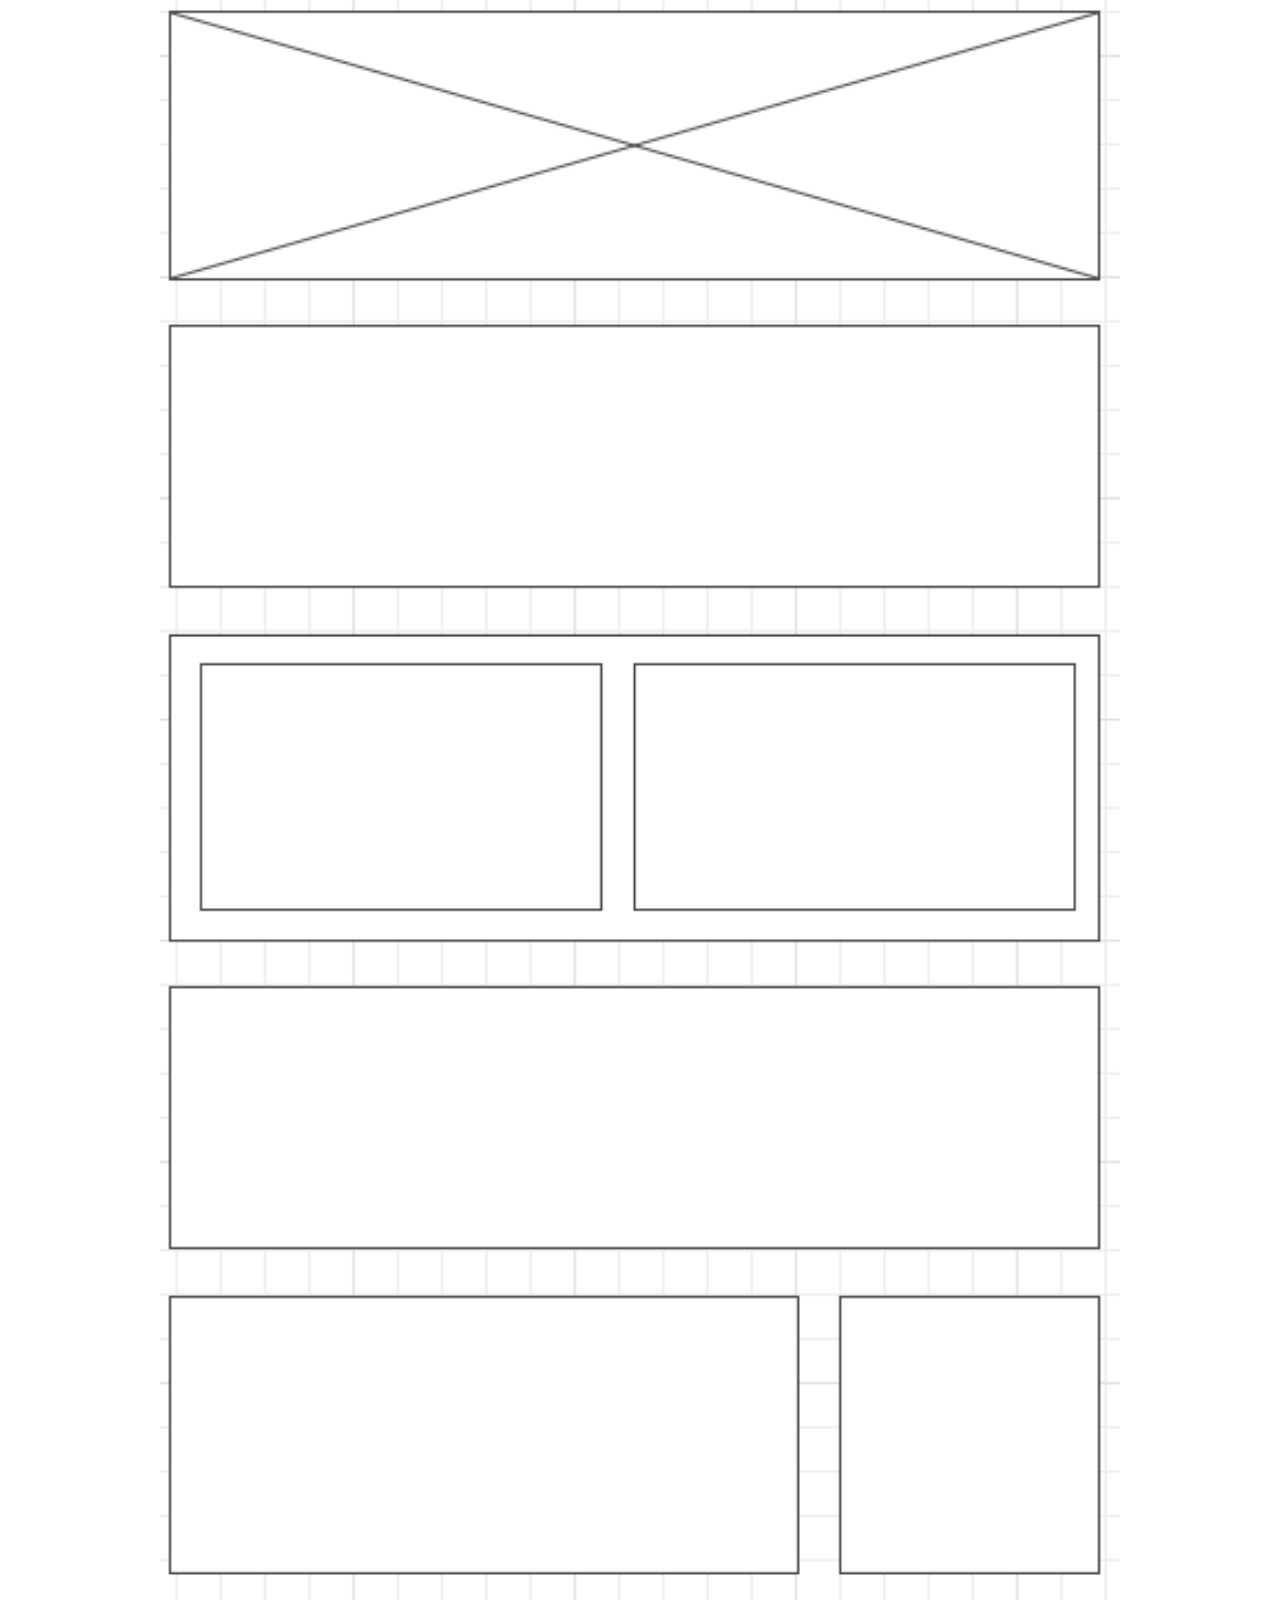
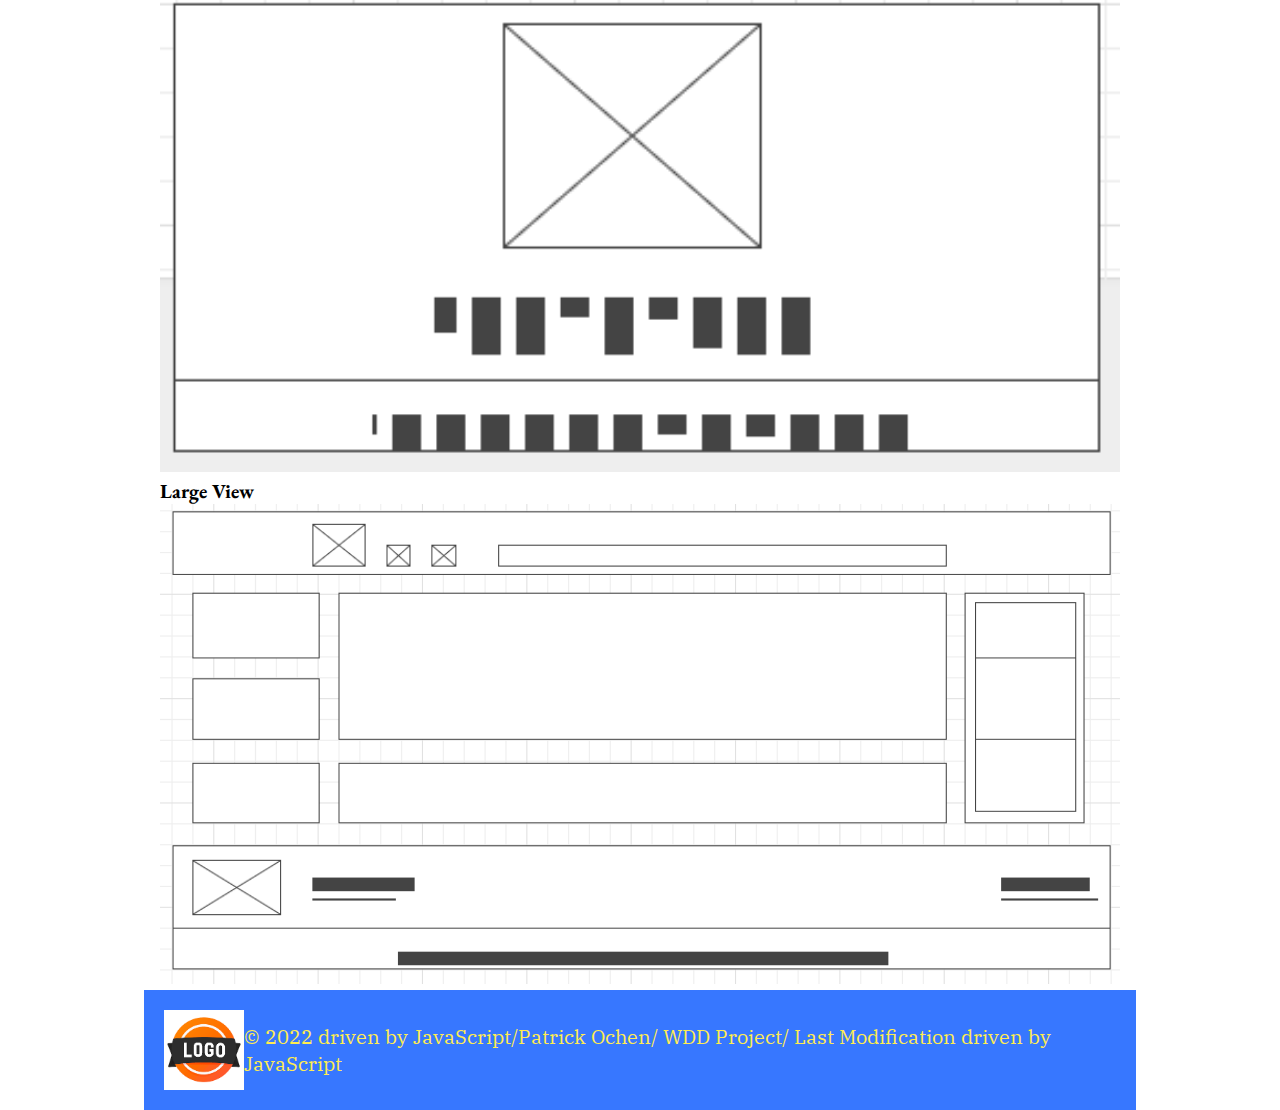
<file: typography.html>
<!DOCTYPE html>
<html lang="en">
  <head>
    <meta charset="UTF-8" />
    <meta name="viewport" content="width=device-width, initial-scale=1.0" />
    <link rel="stylesheet" href="css/small.css" />
    <link
      href="https://fonts.googleapis.com/css2?family=EB+Garamond&display=swap"
      rel="stylesheet"
    />
    <link
      href="https://fonts.googleapis.com/css2?family=IBM+Plex+Serif:wght@300&display=swap"
      rel="stylesheet"
    />
    <title>Site Plan</title>
  </head>

  <header class="header">
    <section class="logo">
      <img src="images/logo.png" alt="logo" />
      <h1>Chamber</h1>
    </section>

    <nav>
      <ul class="list">
        <li><a href="index.html">Home</a></li>
        <li><a href="target_audience.html">Target Audience</a></li>
        <li><a href="color_scheme.html">Color Scheme</a></li>
        <li><a href="typography.html">Typograpy.</a></li>
      </ul>
    </nav>
  </header>

  <body>
    <main>
      <section class="domain">
        <p>Domain Name: <a href="#"> Micropatech.com</a></p>
      </section>

      <section class="lists">
        <p>My Typography will mainly affect the following</p>
        <ul>
          <li>Header font-family: <span>['IBM Plex Serif', serif;]</span></li>
          <li>Headings font-family: <span>['IBM Plex Serif', serif;]</span></li>
          <li>Main font-family: <span>['EB Garamond', serif; ]</span></li>
          <li>Maragraph font-family: <span>['EB Garamond', serif; ]</span></li>
          <li>Footer font-family: <span>['EB Garamond', serif; ]</span></li>
        </ul>
      </section>
      <section>
        <h2>Small View</h2>
        <picture>
         <img src="images/wireframesmallview.png" alt="screenshots">
        </picture>
        <picture>
        <h2>Medium View</h2>
         <img src="images/wireframemediumview.png" alt="screenshots">
        </picture>
        <picture>
        <h2>Large View</h2>
         <img src="images/wireframelargeview.png" atl ="screenshots">
        </picture>
  
        </section>
    </main>
    <footer>
      <section class="footer">
        <img src="images/logo.png" alt="logo" />
        <p>
          &copy; 2022 driven by JavaScript/Patrick Ochen/ WDD Project/ Last
          Modification driven by JavaScript
        </p>
      </section>
    </footer>
  </body>
</html>
</file>
<file: css/large.css>
@media only screen and (min-width:992px) {


* { 
    font-size: 20px;
    font-family: 'EB Garamond', serif;
}

:root {
    --clr-one: #549F93;
    --clr-two: #E2C2FF;
    --clr-three: #FFEC51;
    --clr-four: #F15156;
    --clr-six: #3777FF;
}

.header {
    background-color: var(--clr-six);
    padding: 20px;
    
}

header img {
    width:80px;
    height: auto;
}

.header {
    display: flex;
    justify-content: center;
    align-items: center;
}

.logo {
    display: flex;
    justify-content: center;
    align-items: center;
}

.logo h1 {
    color: var(--clr-three);
}

h2 {
    color: var(--clr-one);
    font-size: 30px;
}

nav {
    max-width: 760px;
    margin: auto;
}

main {
    max-width: 960px;
    margin: auto;

}

.secton-2, p, img {
   width: 100%;
   height: auto;
}

.list {
    list-style: none;
    display: flex;
}

.list a {
    text-decoration: none;
    font-size: 30px;
    padding: 10px;
    text-align: center;
    color: var(--clr-two);
}


footer p {
    color: var(--clr-three);
}

footer img {
    width: 80px;
    height: auto;
    }
    
    .footer {
        display: flex;
        justify-content: center;
        align-items: center;
        background-color: var(--clr-six);
        padding: 20px;
    }

}
</file>
<file: css/medium.css>
@media only screen and (min-width: 768px) {

* { 
    font-size: 20px;
    font-family: 'EB Garamond', serif;
}

:root {
    --clr-one: #549F93;
    --clr-two: #E2C2FF;
    --clr-three: #FFEC51;
    --clr-four: #F15156;
    --clr-six: #3777FF;
}



.header {
    background-color: var(--clr-six);
    padding: 20px;
    
}

header img {
    width:80px;
    height: auto;
}

.header {
    display: flex;
    justify-content: center;
    align-items: center;
}

.logo {
    display: flex;
    justify-content: center;
    align-items: center;
}

.logo h1 {
    color: var(--clr-three);
}

h2 {
    color: var(--clr-one);
    font-size: 30px;
}

nav {
    max-width: 760px;
    margin: auto;
}

main {
    max-width: 960px;
    margin: auto;

}

.list {
    list-style: none;
    display: flex;
}

.list a {
    text-decoration: none;
    font-size: 30px;
    padding: 10px;
    text-align: center;
    color: var(--clr-two);
}


footer p {
    color: var(--clr-three);
}

footer img {
    width: 80px;
    height: auto;
    }
    
    .footer {
        display: flex;
        justify-content: center;
        align-items: center;
        background-color: var(--clr-six);
        padding: 20px;
    }
}
</file>
<file: css/small.css>
@media only screen and (min-width:200px) {

* { 
    margin: 0;
    padding: 0;
    font-size: 20px;
    font-family: 'EB Garamond', serif;
}


.header {
    background-color: var(--clr-six);
    padding: 10px;
    
}


.logo {
    display: flex;
    justify-content: flex-start;
    align-items: center;
}

:root {
    --clr-one: #549F93;
    --clr-two: #E2C2FF;
    --clr-three: #FFEC51;
    --clr-four: #F15156;
    --clr-six: #3777FF;
}

header img {
    width:80px;
    height: auto;
}

.logo h1 {
    color: var(--clr-three);
}

nav {
    max-width: 760px;
    margin: auto;
}

.list {
    list-style: none;
    text-align: center;
    display: block;
}

.list a {
    text-decoration: none;
    font-size: 30px;
    padding: 10px;
    text-align: center;
    color: var(--clr-two);
}

footer img {
width: 80px;
height: auto;
}

.footer {
    display: flex;
    justify-content: center;
    align-items: center;
    background-color: var(--clr-six);
    padding: 20px;
}


main img {
    width: 100%;
    height: auto;
}


footer p {
    color: var(--clr-three);
}



.lists li{
    color: var(--clr-four);
}

span {
    color:black;
    background-color: #E2C2FF;
}
}
@media only screen and (min-width: 760px) {

    * {
        max-width: 992px;
        margin: auto;
    }

    .list {
        display: flex;
    }



    .header {
        display: flex;
        justify-content: space-between;
        align-items: center;
        padding: 20px;
    }

    h1 {
        font-family: 'EB Garamond', serif;
    }

    p {
        font-family: 'IBM Plex Serif', serif;
    }

    main {
        max-width: 960px;

    }
}
</file>
